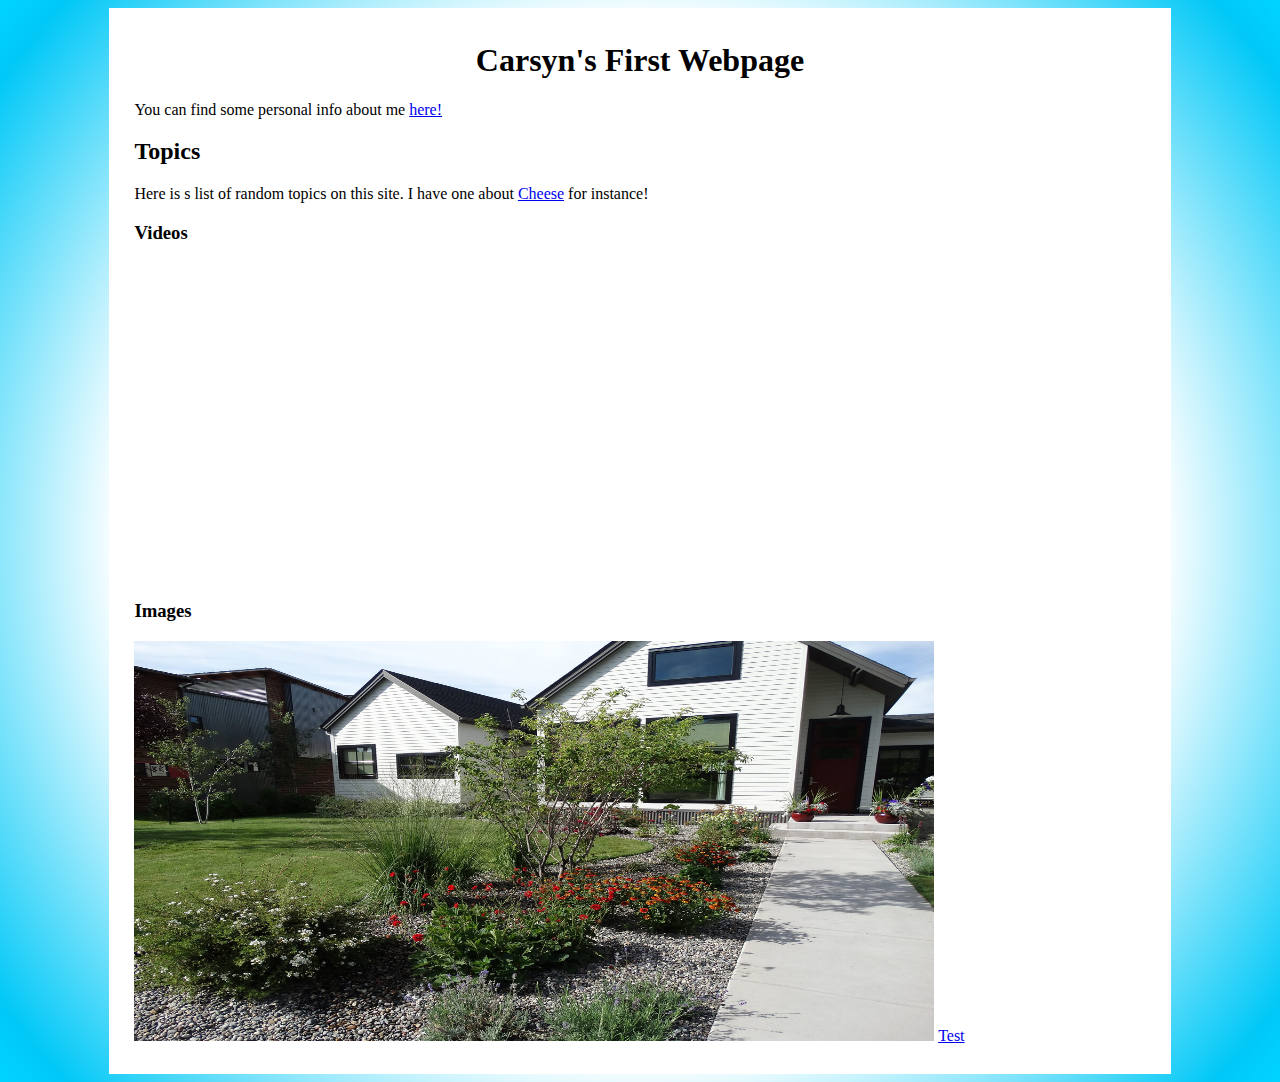
<file: Website/index.html>
<!DOCTYPE html>
<html lang="en">
<head>
    <meta charset="UTF-8">
    <meta name="viewport" content="width=<device-width>, initial-scale=1.0">
    <title>WebPage 1</title>
    <link href="styles.css" rel="stylesheet">
</head>
<body class="backgrounds">
    <div class="main_panel">
            <h1 class="titler">Carsyn's First Webpage</h1>
        <p>
            You can find some personal info about me <a href="favs.html">here!</a>

            <h2>Topics</h2>
            Here is s list of random topics on this site. I have one about <a href="Topics/cheese.html">Cheese</a> for instance!

            <h3>Videos</h3>
            <iframe width="560" height="315" src="https://www.youtube.com/embed/De0eZbXxX6o?si=LJ1P-0Sv5YcLI_Mr" title="YouTube video player" frameborder="0" allow="accelerometer; autoplay; clipboard-write; encrypted-media; gyroscope; picture-in-picture; web-share" referrerpolicy="strict-origin-when-cross-origin" allowfullscreen></iframe>
            <h3>Images</h3>
            <img src="imagefiles/Landscape_1.jpg" alt="Landscape_1" width="800" height="400">
            <a href="#">Test</a>
        </p>
    </div>
</body>
</html>
</file>
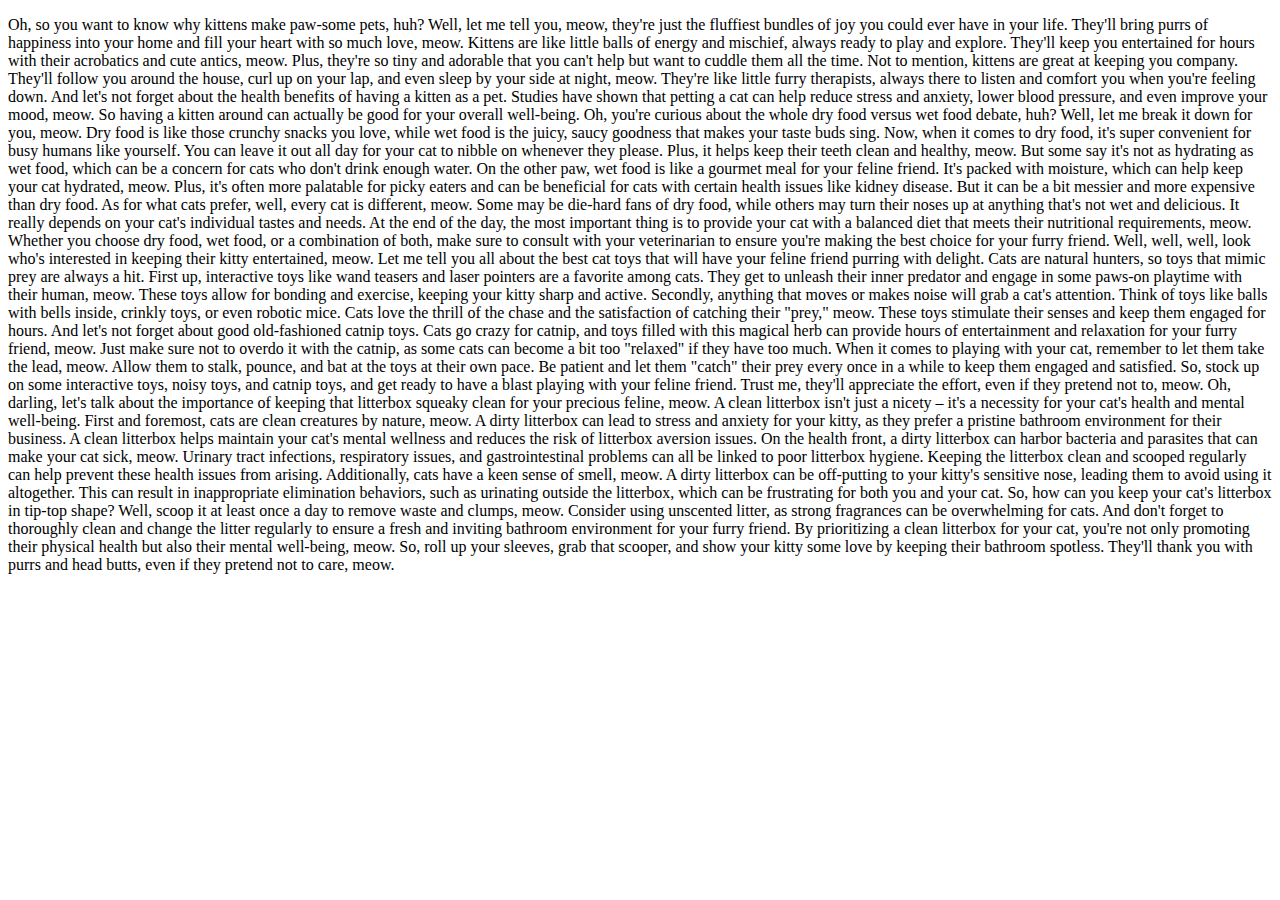
<file: CourseaCapstones/Cat Blog website/index.html>
<!DOCTYPE html>
<html lang="en">
<head>
    <meta charset="UTF-8">
    <meta name="viewport" content="width=device-width, initial-scale=1.0">
    <title>Document</title>
    <p>Oh, so you want to know why kittens make paw-some pets, huh? Well, let me tell you, meow, they're just the fluffiest bundles of joy you could ever have in your life. They'll bring purrs of happiness into your home and fill your heart with so much love, meow.

        Kittens are like little balls of energy and mischief, always ready to play and explore. They'll keep you entertained for hours with their acrobatics and cute antics, meow. Plus, they're so tiny and adorable that you can't help but want to cuddle them all the time.
        
        Not to mention, kittens are great at keeping you company. They'll follow you around the house, curl up on your lap, and even sleep by your side at night, meow. They're like little furry therapists, always there to listen and comfort you when you're feeling down.
        
        And let's not forget about the health benefits of having a kitten as a pet. Studies have shown that petting a cat can help reduce stress and anxiety, lower blood pressure, and even improve your mood, meow. So having a kitten around can actually be good for your overall well-being.
        
        
        
        
        Oh, you're curious about the whole dry food versus wet food debate, huh? Well, let me break it down for you, meow. Dry food is like those crunchy snacks you love, while wet food is the juicy, saucy goodness that makes your taste buds sing.
        
        Now, when it comes to dry food, it's super convenient for busy humans like yourself. You can leave it out all day for your cat to nibble on whenever they please. Plus, it helps keep their teeth clean and healthy, meow. But some say it's not as hydrating as wet food, which can be a concern for cats who don't drink enough water.
        
        On the other paw, wet food is like a gourmet meal for your feline friend. It's packed with moisture, which can help keep your cat hydrated, meow. Plus, it's often more palatable for picky eaters and can be beneficial for cats with certain health issues like kidney disease. But it can be a bit messier and more expensive than dry food.
        
        As for what cats prefer, well, every cat is different, meow. Some may be die-hard fans of dry food, while others may turn their noses up at anything that's not wet and delicious. It really depends on your cat's individual tastes and needs.
        
        At the end of the day, the most important thing is to provide your cat with a balanced diet that meets their nutritional requirements, meow. Whether you choose dry food, wet food, or a combination of both, make sure to consult with your veterinarian to ensure you're making the best choice for your furry friend.
        
        
        
        Well, well, well, look who's interested in keeping their kitty entertained, meow. Let me tell you all about the best cat toys that will have your feline friend purring with delight. Cats are natural hunters, so toys that mimic prey are always a hit.
        
        First up, interactive toys like wand teasers and laser pointers are a favorite among cats. They get to unleash their inner predator and engage in some paws-on playtime with their human, meow. These toys allow for bonding and exercise, keeping your kitty sharp and active.
        
        Secondly, anything that moves or makes noise will grab a cat's attention. Think of toys like balls with bells inside, crinkly toys, or even robotic mice. Cats love the thrill of the chase and the satisfaction of catching their "prey," meow. These toys stimulate their senses and keep them engaged for hours.
        
        And let's not forget about good old-fashioned catnip toys. Cats go crazy for catnip, and toys filled with this magical herb can provide hours of entertainment and relaxation for your furry friend, meow. Just make sure not to overdo it with the catnip, as some cats can become a bit too "relaxed" if they have too much.
        
        When it comes to playing with your cat, remember to let them take the lead, meow. Allow them to stalk, pounce, and bat at the toys at their own pace. Be patient and let them "catch" their prey every once in a while to keep them engaged and satisfied.
        
        So, stock up on some interactive toys, noisy toys, and catnip toys, and get ready to have a blast playing with your feline friend. Trust me, they'll appreciate the effort, even if they pretend not to, meow.
        
        
        
        Oh, darling, let's talk about the importance of keeping that litterbox squeaky clean for your precious feline, meow. A clean litterbox isn't just a nicety – it's a necessity for your cat's health and mental well-being.
        
        First and foremost, cats are clean creatures by nature, meow. A dirty litterbox can lead to stress and anxiety for your kitty, as they prefer a pristine bathroom environment for their business. A clean litterbox helps maintain your cat's mental wellness and reduces the risk of litterbox aversion issues.
        
        On the health front, a dirty litterbox can harbor bacteria and parasites that can make your cat sick, meow. Urinary tract infections, respiratory issues, and gastrointestinal problems can all be linked to poor litterbox hygiene. Keeping the litterbox clean and scooped regularly can help prevent these health issues from arising.
        
        Additionally, cats have a keen sense of smell, meow. A dirty litterbox can be off-putting to your kitty's sensitive nose, leading them to avoid using it altogether. This can result in inappropriate elimination behaviors, such as urinating outside the litterbox, which can be frustrating for both you and your cat.
        
        So, how can you keep your cat's litterbox in tip-top shape? Well, scoop it at least once a day to remove waste and clumps, meow. Consider using unscented litter, as strong fragrances can be overwhelming for cats. And don't forget to thoroughly clean and change the litter regularly to ensure a fresh and inviting bathroom environment for your furry friend.
        
        By prioritizing a clean litterbox for your cat, you're not only promoting their physical health but also their mental well-being, meow. So, roll up your sleeves, grab that scooper, and show your kitty some love by keeping their bathroom spotless. They'll thank you with purrs and head butts, even if they pretend not to care, meow.
        </p>
</head>
<body>
    
</body>
</html>
</file>
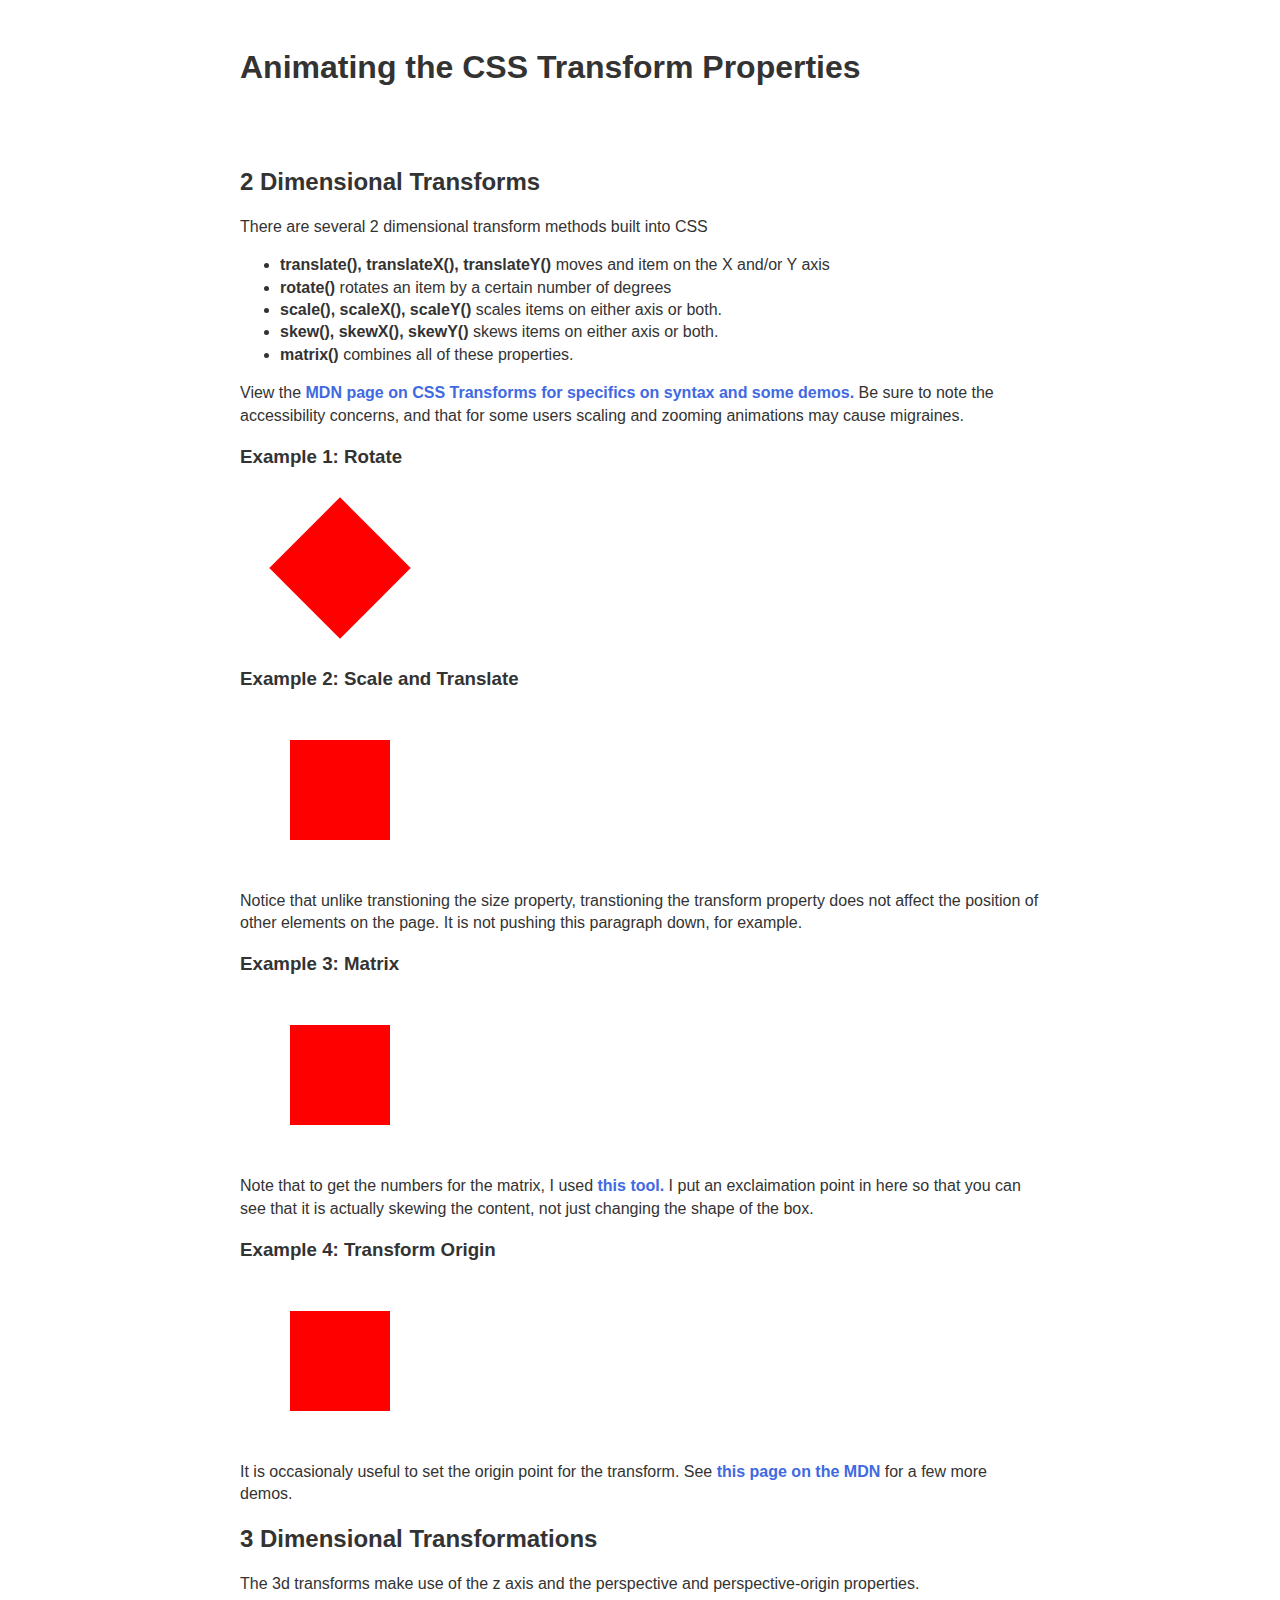
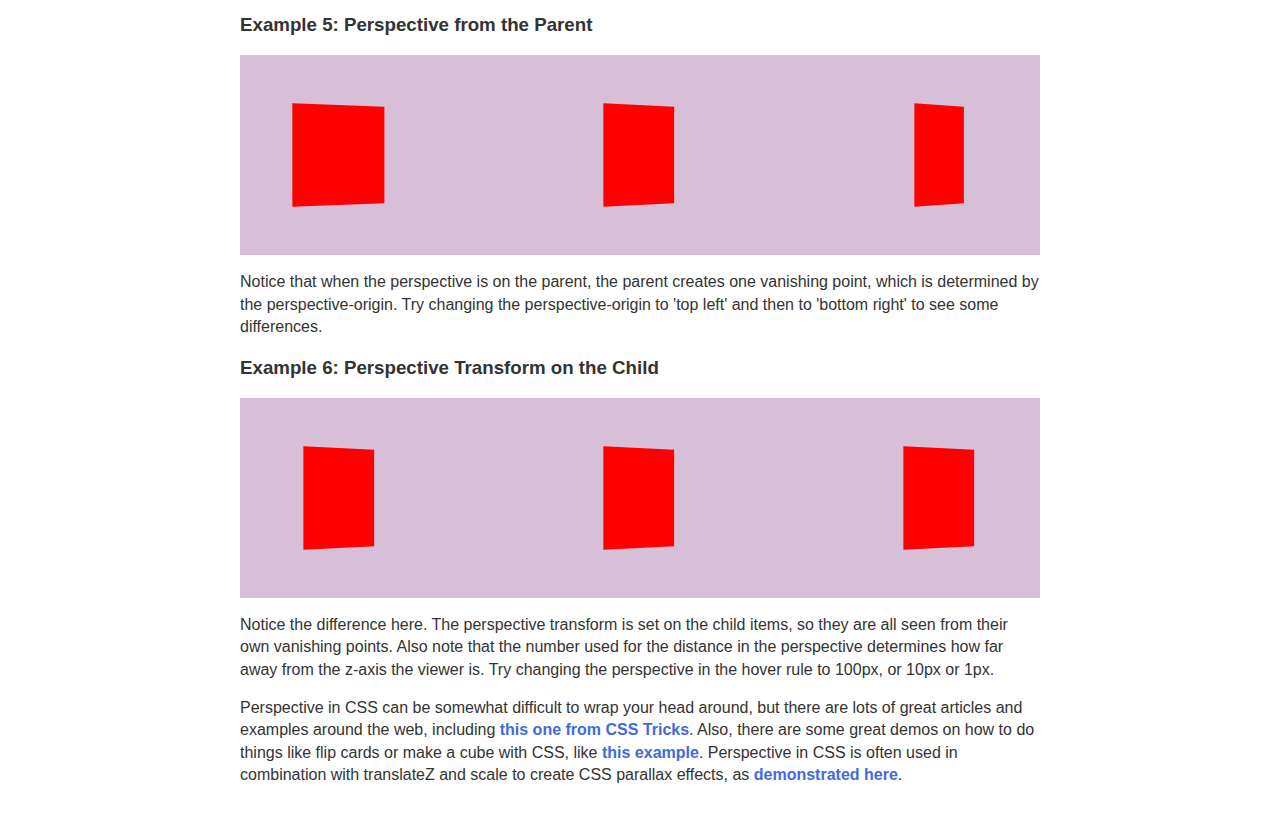
<file: CourseaCapstones/CSS_transforms/index.html>
<!DOCTYPE html>
<html lang="en">

<head>
    <meta charset="UTF-8">
    <meta name="viewport" content="width=device-width, initial-scale=1.0">
    <title>Animating the CSS Transform Properties</title>
    <link href="styles.css" rel="stylesheet">
    <link href="transforms.css" rel="stylesheet">
</head>

<body>
    <header>
        <h1>Animating the CSS Transform Properties</h1>
    </header>
    <main>
        <h2>2 Dimensional Transforms</h2>

        <p>There are several 2 dimensional transform methods built into CSS</p>

        <ul>
            <li><strong>translate(), translateX(), translateY()</strong> moves and item on the X and/or Y axis</li>
            <li><strong>rotate()</strong> rotates an item by a certain number of degrees</li>
            <li><strong>scale(), scaleX(), scaleY()</strong> scales items on either axis or both.</li>
            <li><strong>skew(), skewX(), skewY()</strong> skews items on either axis or both.</li>
            <li><strong>matrix()</strong> combines all of these properties.</li>
        </ul>

        <p>View the <a href="https://developer.mozilla.org/en-US/docs/Web/CSS/transform">MDN page on CSS Transforms for
                specifics on syntax and some demos.</a> Be sure to note the accessibility concerns, and that for some
            users
            scaling and zooming animations may cause migraines.</p>

        <h3>Example 1: Rotate</h3>

        <!-- Put example 1 html here -->
        <div id="ex1"></div>

        <h3>Example 2: Scale and Translate</h3>

        <!-- Put example 2 html here -->
        <div id="ex2container">  
            <div id="ex2"></div>
        </div>

        <p>Notice that unlike transtioning the size property, transtioning the transform property does not affect the
            position of other elements on the page. It is not pushing this paragraph down, for example.</p>

        <h3>Example 3: Matrix</h3>

        <!-- Put example 3 html here -->
        <div id="ex3"></div>

        <p>Note that to get the numbers for the matrix, I used <a
                href="http://angrytools.com/css-generator/transform/">this tool.</a> I put an exclaimation point in here
            so that you can see that it is actually skewing the content, not just changing the shape of the box.</p>

        <h3>Example 4: Transform Origin</h3>
        <!-- Put example 4 html here -->
        <div id="ex4"></div>
        <p>It is occasionaly useful to set the origin point for the transform. See <a
                href="https://developer.mozilla.org/en-US/docs/Web/CSS/transform-origin">this page on the MDN</a> for a
            few more demos.</p>

        <h2>3 Dimensional Transformations</h2>

        <p>The 3d transforms make use of the z axis and the perspective and perspective-origin properties.</p>

        <h3>Example 5: Perspective from the Parent</h3>
        <!-- Put example 5 html here -->
        <div id="ex5">
            <div id="ex5a"></div>
            <div id="ex5b"></div>
            <div id="ex5c"></div>
        </div>

        <p>Notice that when the perspective is on the parent, the parent creates one vanishing point, which is
            determined by the perspective-origin. Try changing the perspective-origin to 'top left' and then to 'bottom
            right' to see some differences.</p>

        <h3>Example 6: Perspective Transform on the Child</h3>

        <!-- Put example 6 html here -->
        <div id="ex6">
            <div id="ex6a"></div>
            <div id="ex6b"></div>
            <div id="ex6c"></div>
        </div>

        <p>Notice the difference here. The perspective transform is set on the child items, so they are all seen from
            their own vanishing points. Also note that the number used for the distance in the perspective determines
            how far away from the z-axis the viewer is. Try changing the perspective in the hover rule to 100px, or 10px
            or 1px.</p>

        <p>Perspective in CSS can be somewhat difficult to wrap your head around, but there are lots of great articles
            and examples around the web, including <a
                href="https://css-tricks.com/almanac/properties/p/perspective/">this one from CSS Tricks</a>. Also,
            there are some great demos on how to do things like flip cards or make a cube with CSS, like <a
                href="https://riptutorial.com/css/example/8071/3d-cube">this example</a>. Perspective in CSS is often
            used in combination with translateZ and scale to create CSS parallax effects, as <a
                href="https://keithclark.co.uk/articles/pure-css-parallax-websites/">demonstrated here</a>.</p>

    </main>
</body>

</html>
</file>
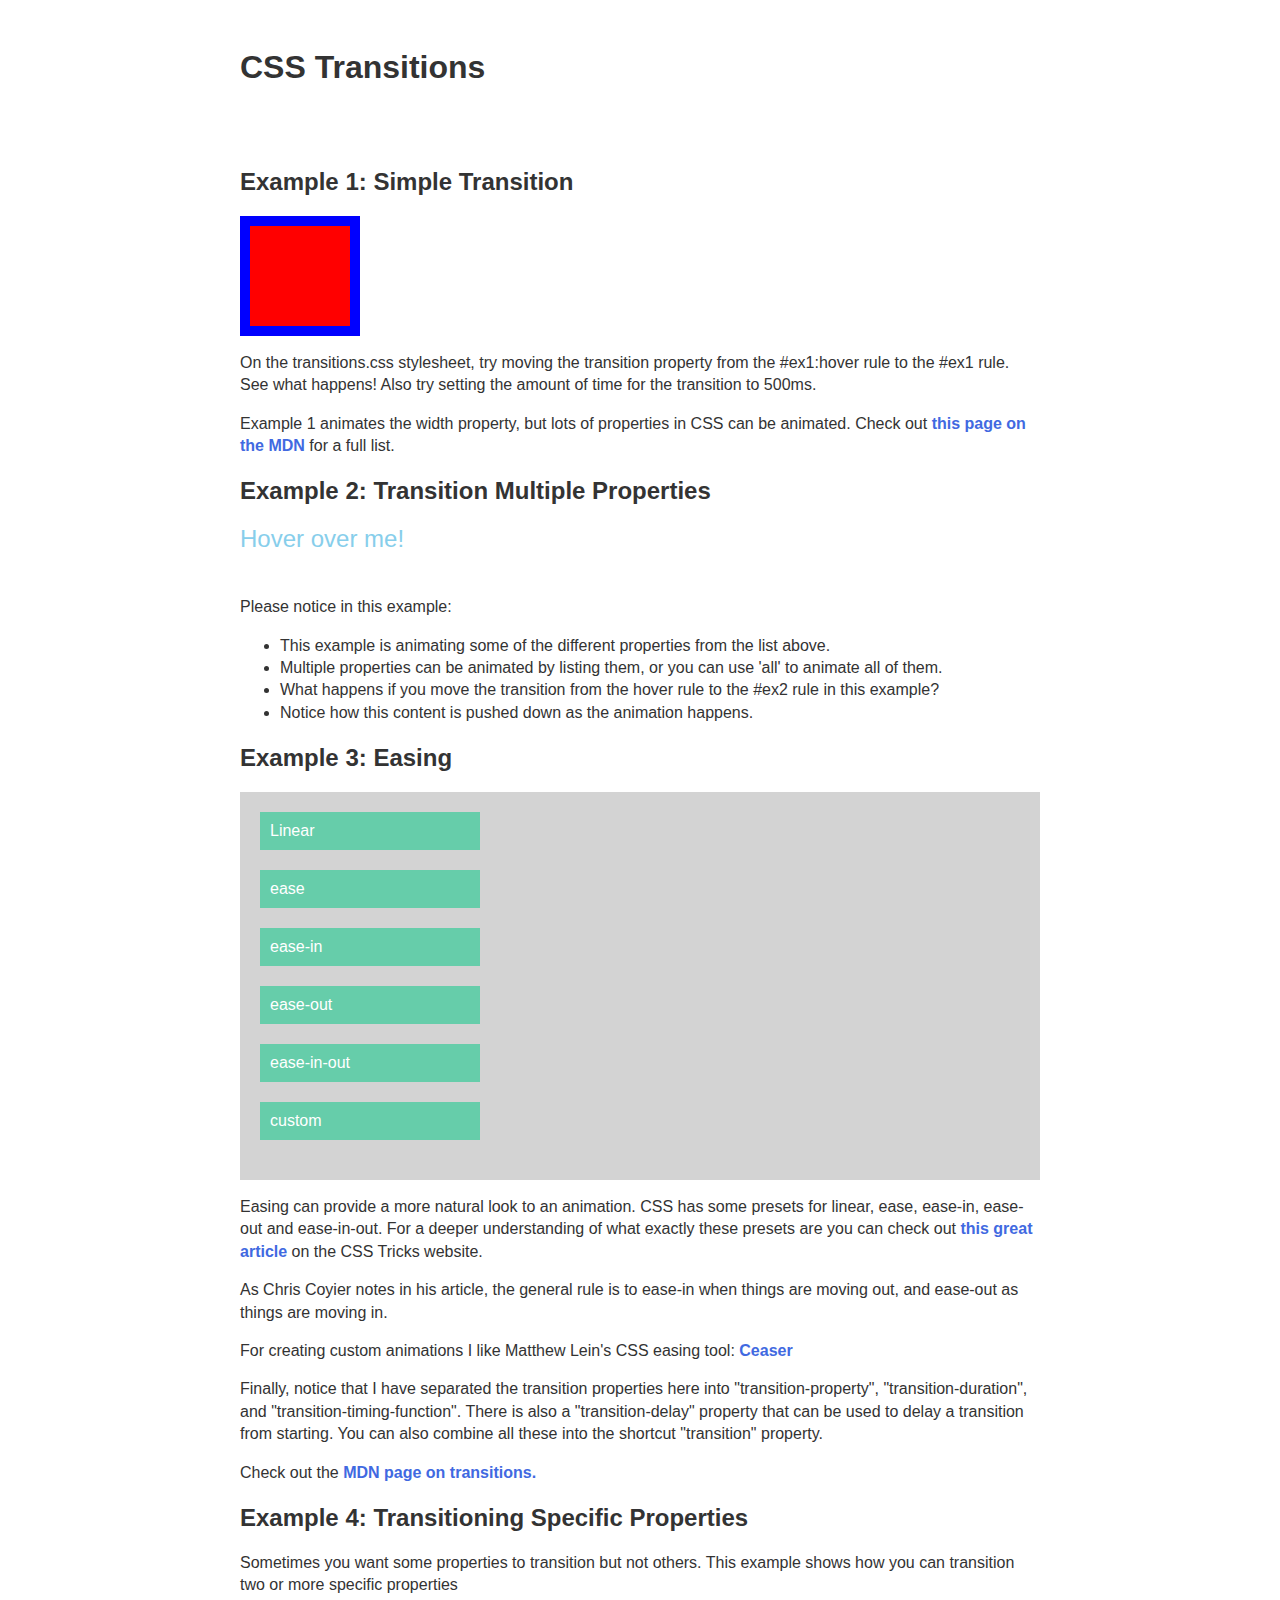
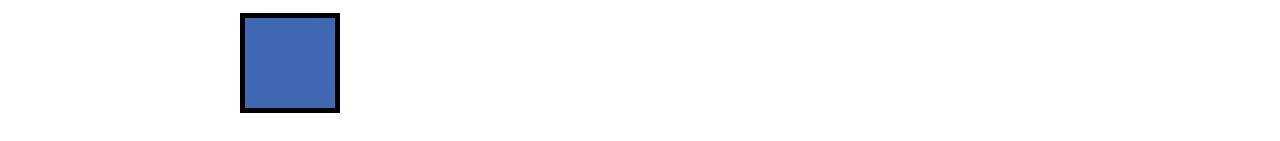
<file: CourseaCapstones/CSS_transitions/index.html>
<!DOCTYPE html>
<html lang="en">

<head>
    <meta charset="UTF-8">
    <meta name="viewport" content="width=device-width, initial-scale=1.0">
    <title>CSS Transitions</title>
    <link href="styles.css" rel="stylesheet">
    <link href="transitions.css" rel="stylesheet">
</head>

<body>
    <header>
        <h1>CSS Transitions</h1>
    </header>
    <main>
        <h2>Example 1: Simple Transition</h2>

        <!-- Put example 1 html here -->
         <div id="ex1"></div>

        <p>On the transitions.css stylesheet, try moving the transition property from the #ex1:hover rule to the #ex1 rule. See what happens! Also try setting the amount of time for the transition to 500ms.</p>
        <p>Example 1 animates the width property, but lots of properties in CSS can be animated. Check out <a
                href="https://developer.mozilla.org/en-US/docs/Web/CSS/CSS_animated_properties">this page on the MDN</a>
            for a full list.</p>

        <h2>Example 2: Transition Multiple Properties</h2>

        <!-- Put example 2 html here -->
        <div id="ex2">Hover over me!</div>

        <p>Please notice in this example:</p>
        <ul>
            <li>This example is animating some of the different properties from the list above.</li>
            <li>Multiple properties can be animated by listing them, or you can use 'all' to animate all of them.</li>
            <li>What happens if you move the transition from the hover rule to the #ex2 rule in this example?</li>
            <li>Notice how this content is pushed down as the animation happens.</li>
        </ul>

        <h2>Example 3: Easing</h2>

        <!-- Example 3 html -->
        <div id="ex3">
            <div id="ex3a">Linear</div>
            <div id="ex3b">ease</div>
            <div id="ex3c">ease-in</div>
            <div id="ex3d">ease-out</div>
            <div id="ex3e">ease-in-out</div>
            <div id="ex3f">custom</div>
        </div>
        <p>Easing can provide a more natural look to an animation. CSS has some presets for linear, ease, ease-in, ease-out and ease-in-out. For a deeper understanding of what exactly these presets are you can check out <a href="https://css-tricks.com/ease-out-in-ease-in-out/">this great article</a> on the CSS Tricks website.
        </p>

        <p>As Chris Coyier notes in his article, the general rule is to ease-in when things are moving out, and ease-out as things are moving in.</p>

        <p>For creating custom animations I like Matthew Lein's CSS easing tool: <a href="https://matthewlein.com/tools/ceaser">Ceaser</a></p>

        <p>Finally, notice that I have separated the transition properties here into "transition-property", "transition-duration", and "transition-timing-function". There is also a "transition-delay" property that can be used to delay a transition from starting. You can also combine all these into the shortcut "transition" property.</p>

        <p>Check out the <a href="https://developer.mozilla.org/en-US/docs/Web/CSS/transition">MDN page on transitions.</a></p>

        <h2>Example 4: Transitioning Specific Properties</h2>

        <p>Sometimes you want some properties to transition but not others. This example shows how you can transition two or more specific properties</p>

        <!-- Put example 4 html here -->
        <div id="ex4"></div>

    </main>
</body>

</html>
</file>
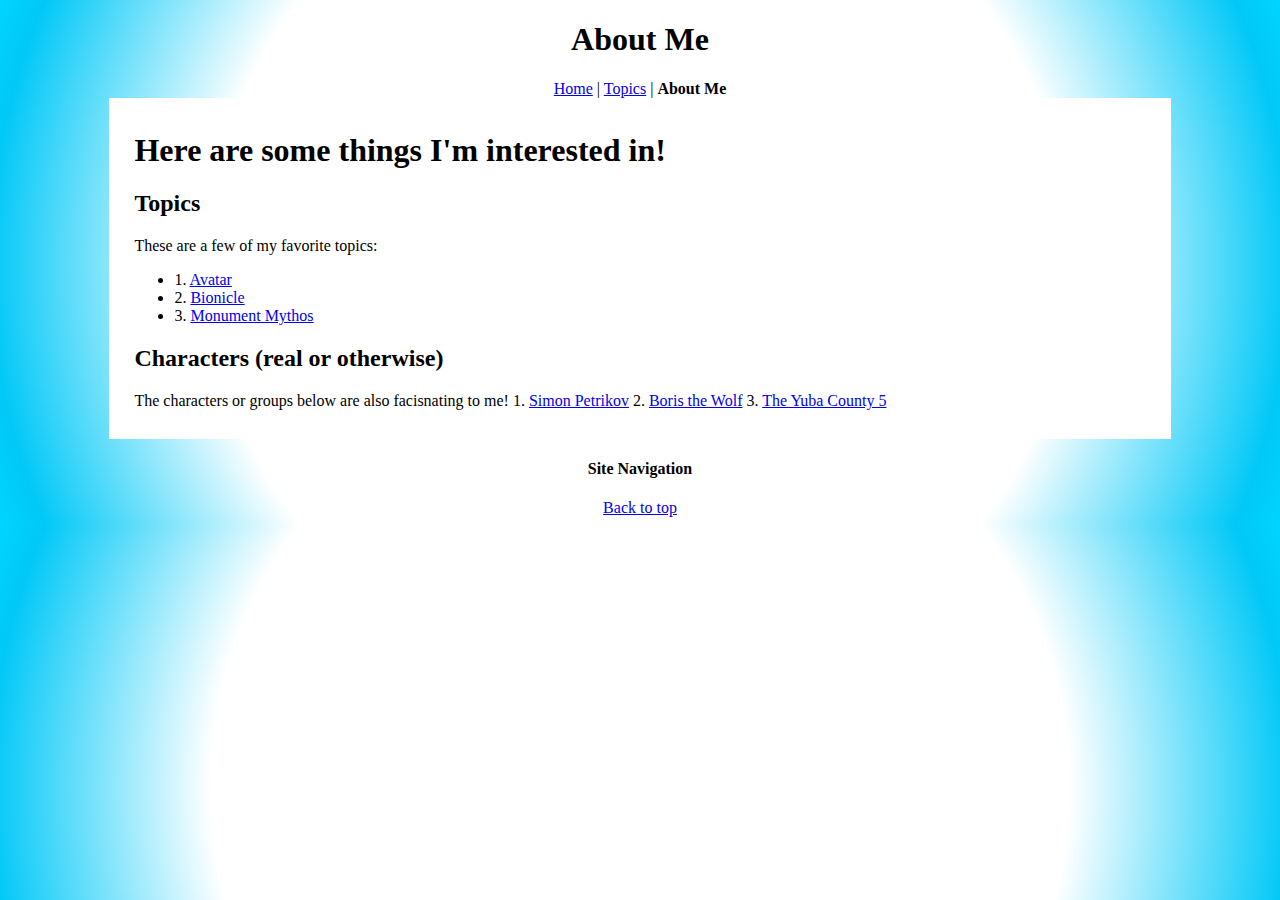
<file: Website/favs.html>
<!DOCTYPE html>
<html lang="en">
<head>
    <meta charset="UTF-8">
    <title>About Me</title>
    <link href="styles.css" rel="stylesheet">
</head>
<body class="backgrounds">
    <div class="header">
        <h1 class="titler">About Me</h1>
    </div>
    <div class="menu">
        <a href="index.html">Home</a> | <a href="Topics.html">Topics</a> | <strong>About Me</strong>
    </div>
    <div class="main_panel">
        <h1>Here are some things I'm interested in!</h1>
        <h2>Topics</h2>
        <p>These are a few of my favorite topics:
            <ul>
                <li>1. <a href="https://james-camerons-avatar.fandom.com/wiki/Avatar_Wiki">Avatar</a></li>
                <li>2. <a href="https://biosector01.com/">Bionicle</a></li>
                <li>3. <a href="https://the-monument-mythos.fandom.com/wiki/The_Monument_Mythos_Wiki">Monument Mythos</a></li>
            </ul>
        <h2>Characters (real or otherwise)</h2>
            The characters or groups below are also facisnating to me!
            1. <a href="https://adventuretime.fandom.com/wiki/Ice_King">Simon Petrikov</a>
            2. <a href="https://bendy.fandom.com/wiki/Boris_the_Wolf">Boris the Wolf</a>
            3. <a href="https://en.wikipedia.org/wiki/Yuba_County_Five">The Yuba County 5</a>
        </p>
    </div>       
    <div class="footer">
        <h4 class="titler">Site Navigation</h4>
        <a href="#">Back to top</a>
    </div>
</body>
</html>
</file>
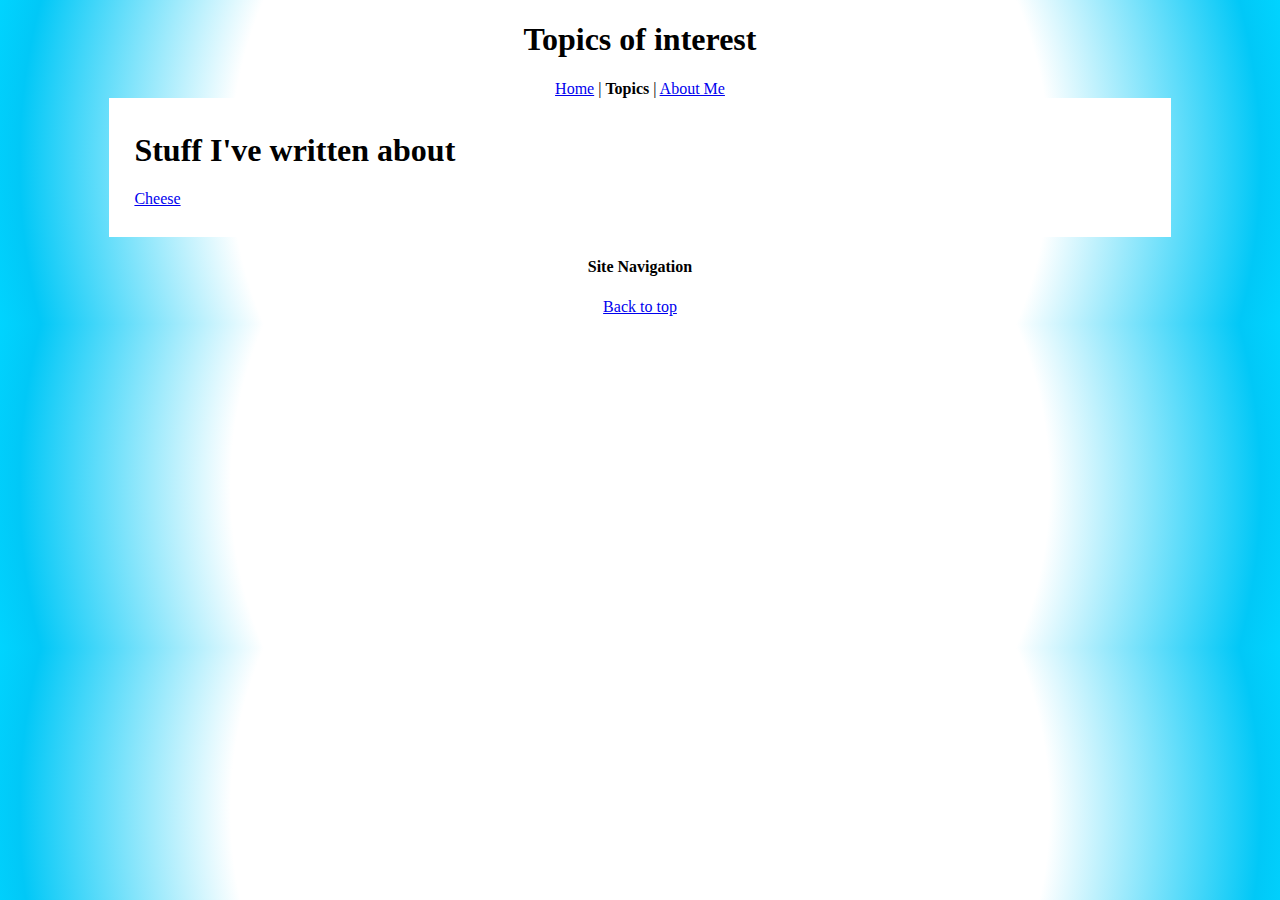
<file: Website/Topics.html>
<!DOCTYPE html>
<html lang="en">
<head>
    <meta charset="UTF-8">
    <meta name="viewport" content="width=device-width, initial-scale=1.0">
    <title>Topics</title>
    <link href="styles.css" rel="stylesheet">
</head>
<body class="backgrounds">
    <div class="header">
        <h1 class="titler">Topics of interest</h1>
    </div>
    <div class="menu">
        <a href="index.html">Home</a> | <strong>Topics</strong> | <a href="favs.html">About Me</a>
    </div>
    <div class="main_panel">
        <h1>Stuff I've written about</h1>
        <p>
            <a href="Topics/cheese.html">Cheese</a>
        </p>
    </div>
    <div class="footer">
        <h4 class="titler">Site Navigation</h4>
        <a href="#">Back to top</a>
    </div>
</body>
</html>
</file>
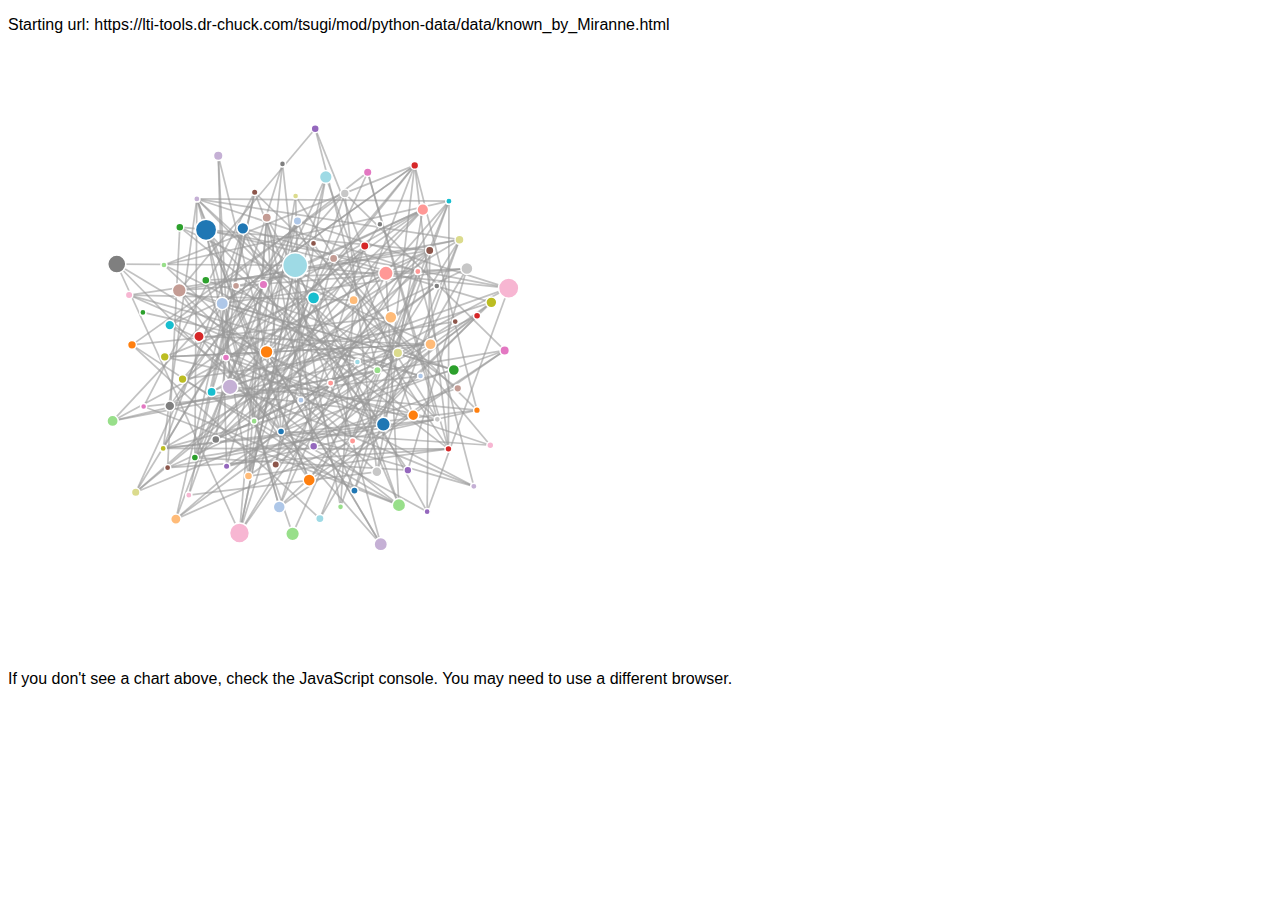
<file: PY4E/pagerank/force.html>
<!DOCTYPE html>
<html>
  <head>
    <title>Force-Directed Layout</title>
    <script type="text/javascript" src="d3.v2.js"></script>
    <script type="text/javascript" src="spider.js"></script>
    <link type="text/css" rel="stylesheet" href="force.css"/>
  </head>
  <body style="font-family: sans-serif;">
    <script>
        document.write("<p>Starting url: "+spiderJson.nodes[0].url+"</p>");
    </script>
    <div id="chart" style="border:1px"></div>
    <script type="text/javascript" src="force.js"></script>
	<p>If you don't see a chart above, check the JavaScript console. You may
	need to use a different browser.</p>
  </body>
</html>
</file>
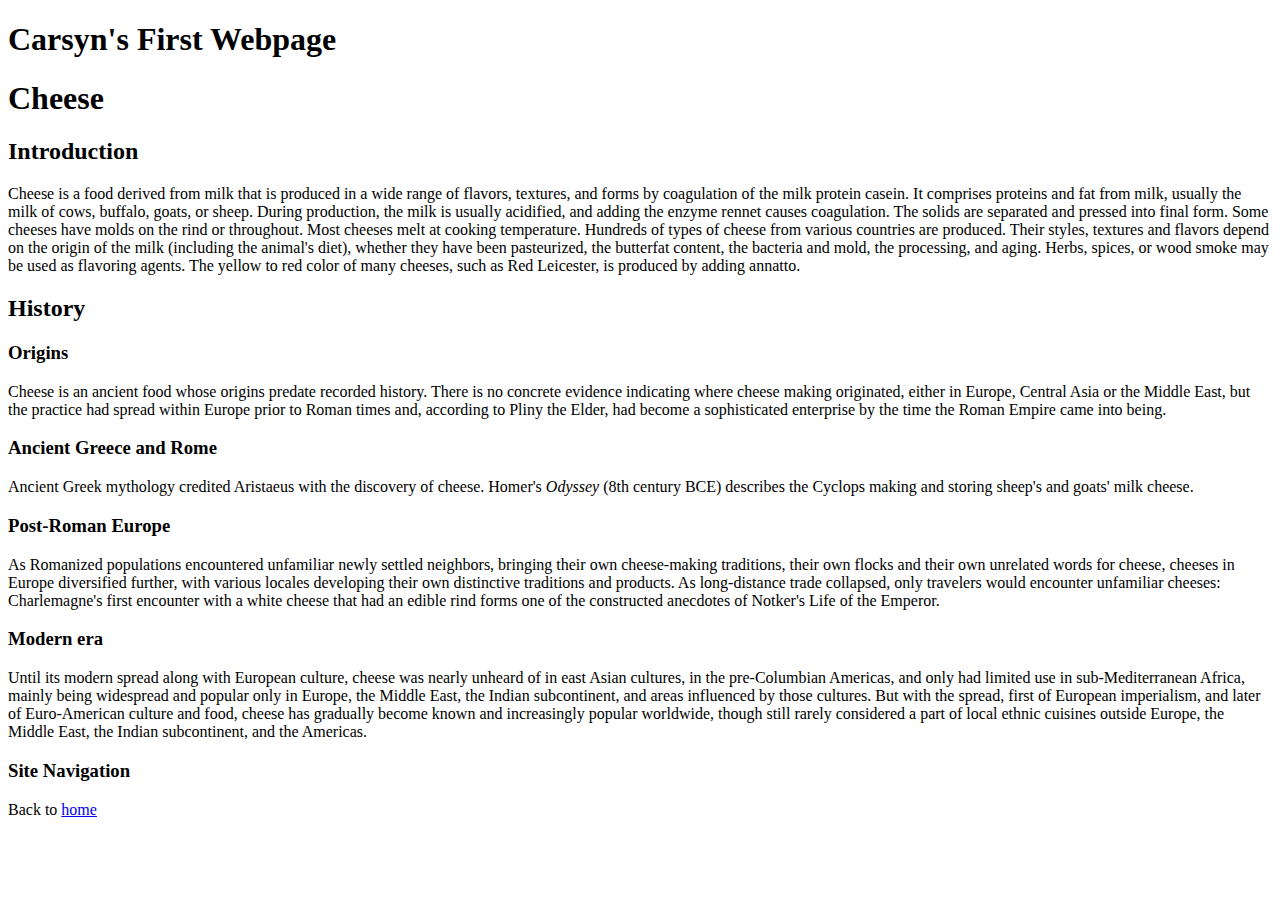
<file: Website/Topics/cheese.html>
<!DOCTYPE html>
<html lang="en">
<head>
    <meta charset="UTF-8">
    <meta name="viewport" content="width=<device-width>, initial-scale=1.0">
    <title>Cheese Page</title>
</head>
<body>
    <h1>Carsyn's First Webpage</h1>
    <p>
        <h1>Cheese</h1>
        
        <h2>Introduction</h2>
        
        Cheese is a food derived from milk that is produced in a wide range of flavors, textures, and forms by coagulation of the milk protein casein. It comprises proteins and fat from milk, usually the milk of cows, buffalo, goats, or sheep. During production, the milk is usually acidified, and adding the enzyme rennet causes coagulation. The solids are separated and pressed into final form. Some cheeses have molds on the rind or throughout. Most cheeses melt at cooking temperature.
        
        Hundreds of types of cheese from various countries are produced. Their styles, textures and flavors depend on the origin of the milk (including the animal's diet), whether they have been pasteurized, the butterfat content, the bacteria and mold, the processing, and aging. Herbs, spices, or wood smoke may be used as flavoring agents. The yellow to red color of many cheeses, such as Red Leicester, is produced by adding annatto.
        
        
        <h2>History</h2>
        
        <h3>Origins</h3>
        Cheese is an ancient food whose origins predate recorded history. There is no concrete evidence indicating where cheese making originated, either in Europe, Central Asia or the Middle East, but the practice had spread within Europe prior to Roman times and, according to Pliny the Elder, had become a sophisticated enterprise by the time the Roman Empire came into being.
        
        <h3>Ancient Greece and Rome</h3>
        Ancient Greek mythology credited Aristaeus with the discovery of cheese. Homer's <em>Odyssey</em> (8th century BCE) describes the Cyclops making and storing sheep's and goats' milk cheese.
        
        <h3>Post-Roman Europe</h3>
        As Romanized populations encountered unfamiliar newly settled neighbors, bringing their own cheese-making traditions, their own flocks and their own unrelated words for cheese, cheeses in Europe diversified further, with various locales developing their own distinctive traditions and products. As long-distance trade collapsed, only travelers would encounter unfamiliar cheeses: Charlemagne's first encounter with a white cheese that had an edible rind forms one of the constructed anecdotes of Notker's Life of the Emperor.
        
        <h3>Modern era</h3>
        Until its modern spread along with European culture, cheese was nearly unheard of in east Asian cultures, in the pre-Columbian Americas, and only had limited use in sub-Mediterranean Africa, mainly being widespread and popular only in Europe, the Middle East, the Indian subcontinent, and areas influenced by those cultures. But with the spread, first of European imperialism, and later of Euro-American culture and food, cheese has gradually become known and increasingly popular worldwide, though still rarely considered a part of local ethnic cuisines outside Europe, the Middle East, the Indian subcontinent, and the Americas.

        <h3>Site Navigation</h3>
        Back to <a href="../index.html">home</a>
        </p>
</body>
</html>
</file>
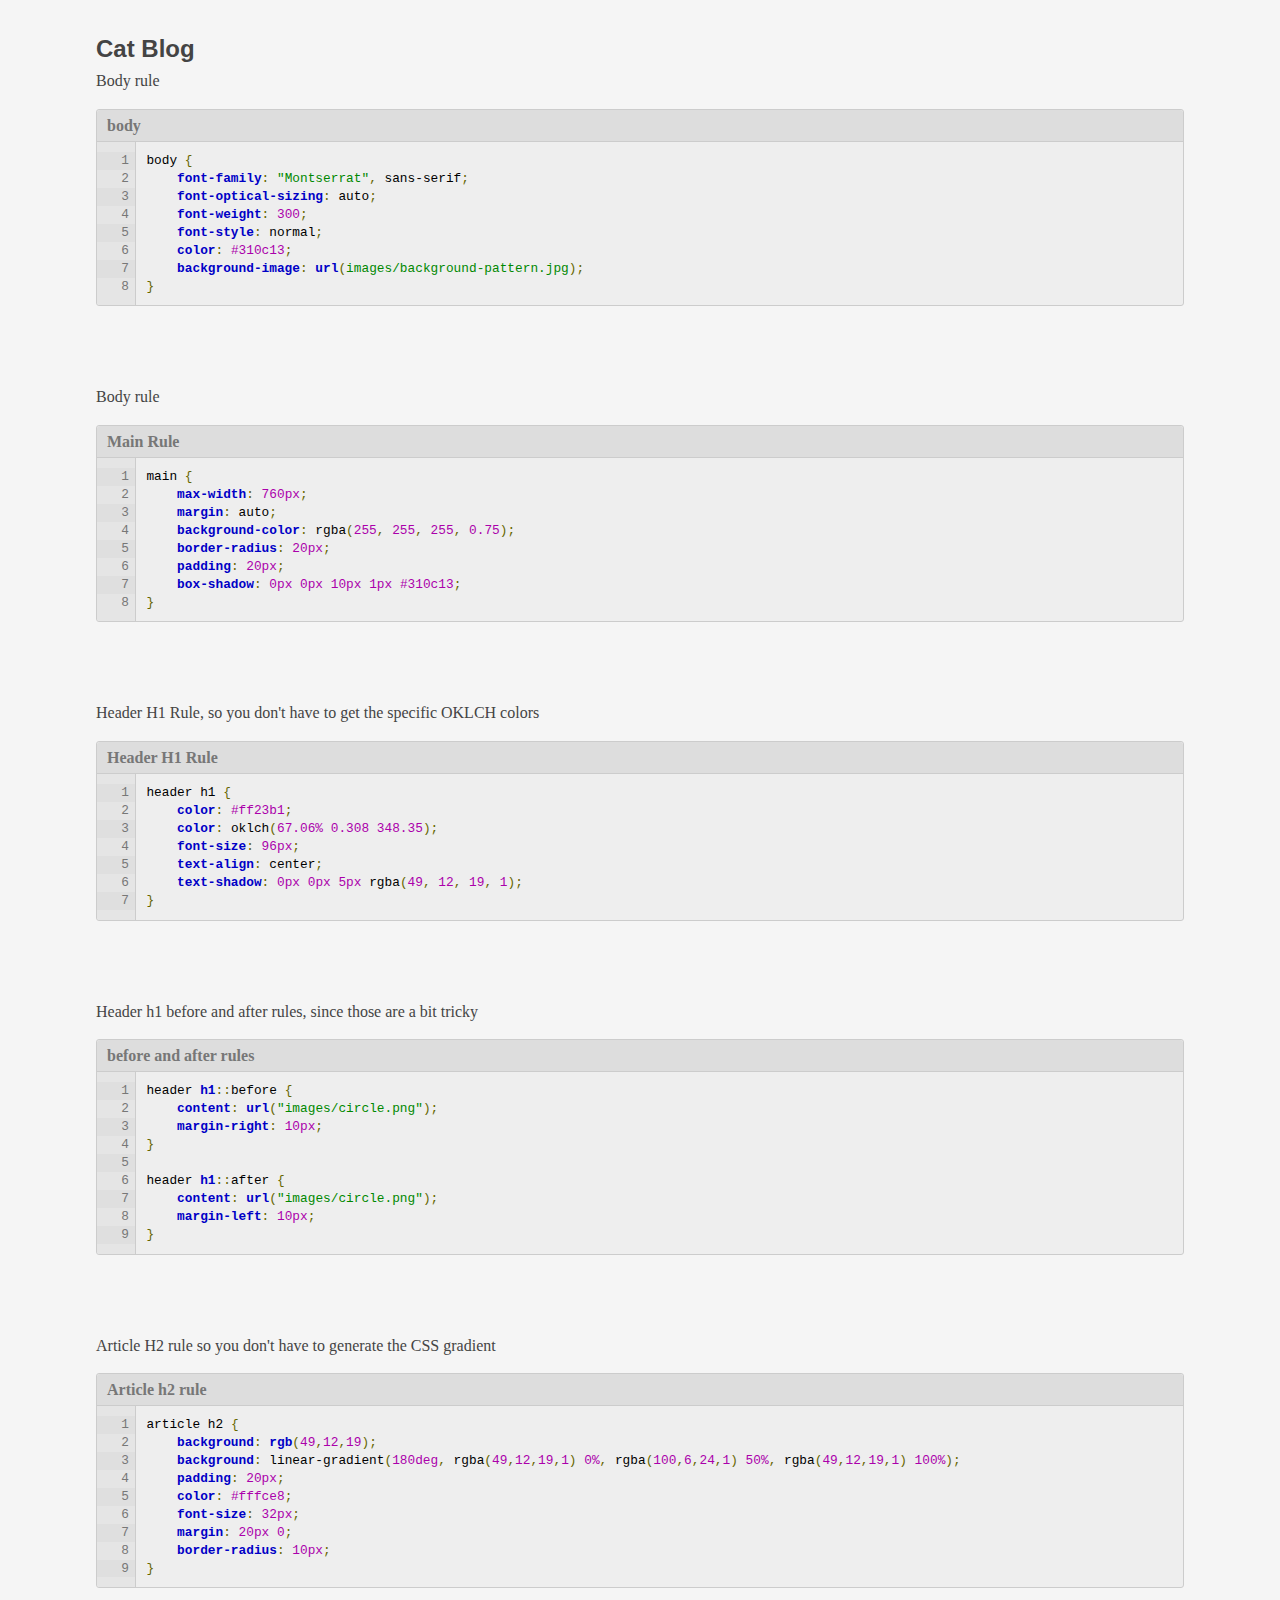
<file: CourseaCapstones/Cat Blog website/Resources/Cat Blog.html>
<!DOCTYPE html>
<!-- saved from url=(0059)https://meadpoint.net/codesnap/snippets/cat-blog-id156.html -->
<html lang="en"><head><meta http-equiv="Content-Type" content="text/html; charset=UTF-8">
	
	
 	<meta name="viewport" content="width=device-width">

	<title>Cat Blog</title>
    
	<script type="text/javascript">
	(function()
	{
		for(var tags = ['main','figure','figcaption'], i = 0; i < tags.length; i ++)
		{
			document.createElement(tags[i]);
		}
	})();
	</script>

	<style type="text/css">
	
	.pln{color:#000}@media screen{.str{color:#080}.kwd{color:#0000C6; font-weight:bold;}.com{color:#AEAEAE;}.typ{color:#AB00AB;}.lit{color:#AB00AB;}.pun,.opn,.clo{color:#660}.tag{color:#008}.atn{color:#AB00AB;}.atv{color:#080}.dec,.var{color:#AB00AB;}.fun{color:red}}@media print,projection{.str{color:#060}.kwd{color:#006;font-weight:bold}.com{color:#600;font-style:italic}.typ{color:#404;font-weight:bold}.lit{color:#044}.pun,.opn,.clo{color:#440}.tag{color:#006;font-weight:bold}.atn{color:#404}.atv{color:#060}}pre.prettyprint{padding:2px;border:1px solid #888}ol.linenums{margin-top:0;margin-bottom:0}li.L0,li.L1,li.L2,li.L3,li.L5,li.L6,li.L7,li.L8{list-style-type:none}li.L1,li.L3,li.L5,li.L7,li.L9{background:#eee}

	html, body
	{
		margin:0;
		padding:0;
		background:#f5f5f5;
		color:#444;
		font:normal normal normal 100%/1.4 georgia, serif;
	}
	
	main
	{
		display:block;
		width:85%;
		min-width:18em;
		margin:2em auto;
	}
	
	h2, h3, h4 {
		margin:.2em 0;
		font-family:Gotham, "Helvetica Neue", Helvetica, Arial, sans-serif;
	}
	
	figure
	{
		display:block;
		margin:1em 0 5em 0;
		border:1px solid #ccc;
		border-radius:3px;
		background:#eee;
	}
	
	figure figcaption
	{
		display:block;
		padding:5px 10px 4px 10px;
		border-bottom:1px solid #ccc;
		border-radius:3px 3px 0 0;
		font-weight:bold;
		background:#ddd;
		color:#777;
	}
	
	
	
	pre, pre *
	{
		font:normal normal normal 1em/1.4 monaco, courier, monospace;
	}
	pre
	{
		font-size:0.8em;
	}
	pre, pre code, pre samp
	{
		display:block;
		margin:0;
		cursor:text;
	}
	pre code, pre samp
	{
		/* enforce white-space for IE7 */
		white-space:pre;
		
		/* enforce word-wrap for mobile safari */
		word-wrap:normal;
		
		padding:10px;
		-moz-tab-size:4;
		-o-tab-size:4;
		tab-size:4;
		overflow-x:auto;
	}
	
	/* additional focus rules to provide a visual cue */
	pre [contenteditable]:focus
	{
		border-radius:0 0 3px 0;
		background:#fff;
		outline:none;
		box-shadow:inset 0 1px 4px 1px rgba(0,0,0,0.5);
	}

	pre.line-numbers
	{
		position:relative;
	}
	pre.line-numbers code, 
	pre.line-numbers samp
	{
		margin-left:3em;
		border-left:1px solid #ccc;
	}

	pre.line-numbers > div
	{
		display:block;
		position:absolute;
		top:0;
		left:0;
		height:100%;
		border-radius:0 0 0 3px;
		background:#e5e5e5;
		overflow:hidden;
		counter-reset:line;
	}
	
	pre.line-numbers > div > span
	{
		display:block;
		width:2.5em;
		padding:0 0.5em 0 0;
		text-align:right;
		color:#777;
		overflow:hidden;
		counter-increment:line;
	}
	pre.line-numbers > div > span::before
	{
		content:counter(line);
	}
	pre.line-numbers > div > span:first-child
	{
		margin-top:10px;
	}
	pre.line-numbers > div > span:nth-child(odd)
	{
		background:#dfdfdf;
	}
	
	@media print
	{
		pre code
		{
			overflow-x:visible;
			white-space:pre-wrap;
		}
		pre.line-numbers div
		{
			display:none;
		}
		pre.line-numbers > code, 
		pre.line-numbers > samp
		{
			margin-left:0;
		}
	}

	</style>

</head>
<body onload="prettyPrint()">

	<main>
    	
        <h2>Cat Blog</h2>	
		<div id="example1-description">Body rule</div>

		<figure>
			<figcaption id="example1-caption">body</figcaption>
<pre aria-describedby="example1-description" aria-labelledby="example1-caption" class="line-numbers"><div aria-hidden="true"><span></span><span></span><span></span><span></span><span></span><span></span><span></span><span></span></div><code class="prettyprint lang-css prettyprinted" contenteditable="true" tabindex="0" spellcheck="false" style=""><span class="pln">body </span><span class="pun">{</span><span class="pln">
    </span><span class="kwd">font-family</span><span class="pun">:</span><span class="pln"> </span><span class="str">"Montserrat"</span><span class="pun">,</span><span class="pln"> sans-serif</span><span class="pun">;</span><span class="pln">
    </span><span class="kwd">font-optical-sizing</span><span class="pun">:</span><span class="pln"> auto</span><span class="pun">;</span><span class="pln">
    </span><span class="kwd">font-weight</span><span class="pun">:</span><span class="pln"> </span><span class="lit">300</span><span class="pun">;</span><span class="pln">
    </span><span class="kwd">font-style</span><span class="pun">:</span><span class="pln"> normal</span><span class="pun">;</span><span class="pln">
    </span><span class="kwd">color</span><span class="pun">:</span><span class="pln"> </span><span class="lit">#310c13</span><span class="pun">;</span><span class="pln">
    </span><span class="kwd">background-image</span><span class="pun">:</span><span class="pln"> </span><span class="kwd">url</span><span class="pun">(</span><span class="str">images/background-pattern.jpg</span><span class="pun">);</span><span class="pln">
</span><span class="pun">}</span></code></pre>
		</figure>

	
		<div id="example2-description">Body rule</div>

		<figure>
			<figcaption id="example2-caption">Main Rule</figcaption>
<pre aria-describedby="example2-description" aria-labelledby="example2-caption" class="line-numbers"><div aria-hidden="true"><span></span><span></span><span></span><span></span><span></span><span></span><span></span><span></span></div><code class="prettyprint lang-css prettyprinted" contenteditable="true" tabindex="0" spellcheck="false" style=""><span class="pln">main </span><span class="pun">{</span><span class="pln">
    </span><span class="kwd">max-width</span><span class="pun">:</span><span class="pln"> </span><span class="lit">760px</span><span class="pun">;</span><span class="pln">
    </span><span class="kwd">margin</span><span class="pun">:</span><span class="pln"> auto</span><span class="pun">;</span><span class="pln">
    </span><span class="kwd">background-color</span><span class="pun">:</span><span class="pln"> rgba</span><span class="pun">(</span><span class="lit">255</span><span class="pun">,</span><span class="pln"> </span><span class="lit">255</span><span class="pun">,</span><span class="pln"> </span><span class="lit">255</span><span class="pun">,</span><span class="pln"> </span><span class="lit">0.75</span><span class="pun">);</span><span class="pln">
    </span><span class="kwd">border-radius</span><span class="pun">:</span><span class="pln"> </span><span class="lit">20px</span><span class="pun">;</span><span class="pln">
    </span><span class="kwd">padding</span><span class="pun">:</span><span class="pln"> </span><span class="lit">20px</span><span class="pun">;</span><span class="pln">
    </span><span class="kwd">box-shadow</span><span class="pun">:</span><span class="pln"> </span><span class="lit">0px</span><span class="pln"> </span><span class="lit">0px</span><span class="pln"> </span><span class="lit">10px</span><span class="pln"> </span><span class="lit">1px</span><span class="pln"> </span><span class="lit">#310c13</span><span class="pun">;</span><span class="pln">
</span><span class="pun">}</span></code></pre>
		</figure>

	
		<div id="example3-description">Header H1 Rule, so you don't have to get the specific OKLCH colors</div>

		<figure>
			<figcaption id="example3-caption">Header H1 Rule</figcaption>
<pre aria-describedby="example3-description" aria-labelledby="example3-caption" class="line-numbers"><div aria-hidden="true"><span></span><span></span><span></span><span></span><span></span><span></span><span></span></div><code class="prettyprint lang-css prettyprinted" contenteditable="true" tabindex="0" spellcheck="false" style=""><span class="pln">header h1 </span><span class="pun">{</span><span class="pln">
    </span><span class="kwd">color</span><span class="pun">:</span><span class="pln"> </span><span class="lit">#ff23b1</span><span class="pun">;</span><span class="pln">
    </span><span class="kwd">color</span><span class="pun">:</span><span class="pln"> oklch</span><span class="pun">(</span><span class="lit">67.06%</span><span class="pln"> </span><span class="lit">0.308</span><span class="pln"> </span><span class="lit">348.35</span><span class="pun">);</span><span class="pln">
    </span><span class="kwd">font-size</span><span class="pun">:</span><span class="pln"> </span><span class="lit">96px</span><span class="pun">;</span><span class="pln">
    </span><span class="kwd">text-align</span><span class="pun">:</span><span class="pln"> center</span><span class="pun">;</span><span class="pln">
    </span><span class="kwd">text-shadow</span><span class="pun">:</span><span class="pln"> </span><span class="lit">0px</span><span class="pln"> </span><span class="lit">0px</span><span class="pln"> </span><span class="lit">5px</span><span class="pln"> rgba</span><span class="pun">(</span><span class="lit">49</span><span class="pun">,</span><span class="pln"> </span><span class="lit">12</span><span class="pun">,</span><span class="pln"> </span><span class="lit">19</span><span class="pun">,</span><span class="pln"> </span><span class="lit">1</span><span class="pun">);</span><span class="pln">
</span><span class="pun">}</span></code></pre>
		</figure>

	
		<div id="example4-description">Header h1 before and after rules, since those are a bit tricky</div>

		<figure>
			<figcaption id="example4-caption">before and after rules</figcaption>
<pre aria-describedby="example4-description" aria-labelledby="example4-caption" class="line-numbers"><div aria-hidden="true"><span></span><span></span><span></span><span></span><span></span><span></span><span></span><span></span><span></span></div><code class="prettyprint lang-css prettyprinted" contenteditable="true" tabindex="0" spellcheck="false" style=""><span class="pln">header </span><span class="kwd">h1</span><span class="pun">::</span><span class="pln">before </span><span class="pun">{</span><span class="pln">
    </span><span class="kwd">content</span><span class="pun">:</span><span class="pln"> </span><span class="kwd">url</span><span class="pun">(</span><span class="str">"images/circle.png"</span><span class="pun">);</span><span class="pln">
    </span><span class="kwd">margin-right</span><span class="pun">:</span><span class="pln"> </span><span class="lit">10px</span><span class="pun">;</span><span class="pln">
</span><span class="pun">}</span><span class="pln">

header </span><span class="kwd">h1</span><span class="pun">::</span><span class="pln">after </span><span class="pun">{</span><span class="pln">
    </span><span class="kwd">content</span><span class="pun">:</span><span class="pln"> </span><span class="kwd">url</span><span class="pun">(</span><span class="str">"images/circle.png"</span><span class="pun">);</span><span class="pln">
    </span><span class="kwd">margin-left</span><span class="pun">:</span><span class="pln"> </span><span class="lit">10px</span><span class="pun">;</span><span class="pln">
</span><span class="pun">}</span></code></pre>
		</figure>

	
		<div id="example5-description">Article H2 rule so you don't have to generate the CSS gradient</div>

		<figure>
			<figcaption id="example5-caption">Article h2 rule</figcaption>
<pre aria-describedby="example5-description" aria-labelledby="example5-caption" class="line-numbers"><div aria-hidden="true"><span></span><span></span><span></span><span></span><span></span><span></span><span></span><span></span><span></span></div><code class="prettyprint lang-css prettyprinted" contenteditable="true" tabindex="0" spellcheck="false" style=""><span class="pln">article h2 </span><span class="pun">{</span><span class="pln">
    </span><span class="kwd">background</span><span class="pun">:</span><span class="pln"> </span><span class="kwd">rgb</span><span class="pun">(</span><span class="lit">49</span><span class="pun">,</span><span class="lit">12</span><span class="pun">,</span><span class="lit">19</span><span class="pun">);</span><span class="pln">
    </span><span class="kwd">background</span><span class="pun">:</span><span class="pln"> linear-gradient</span><span class="pun">(</span><span class="lit">180deg</span><span class="pun">,</span><span class="pln"> rgba</span><span class="pun">(</span><span class="lit">49</span><span class="pun">,</span><span class="lit">12</span><span class="pun">,</span><span class="lit">19</span><span class="pun">,</span><span class="lit">1</span><span class="pun">)</span><span class="pln"> </span><span class="lit">0%</span><span class="pun">,</span><span class="pln"> rgba</span><span class="pun">(</span><span class="lit">100</span><span class="pun">,</span><span class="lit">6</span><span class="pun">,</span><span class="lit">24</span><span class="pun">,</span><span class="lit">1</span><span class="pun">)</span><span class="pln"> </span><span class="lit">50%</span><span class="pun">,</span><span class="pln"> rgba</span><span class="pun">(</span><span class="lit">49</span><span class="pun">,</span><span class="lit">12</span><span class="pun">,</span><span class="lit">19</span><span class="pun">,</span><span class="lit">1</span><span class="pun">)</span><span class="pln"> </span><span class="lit">100%</span><span class="pun">);</span><span class="pln">
    </span><span class="kwd">padding</span><span class="pun">:</span><span class="pln"> </span><span class="lit">20px</span><span class="pun">;</span><span class="pln">
    </span><span class="kwd">color</span><span class="pun">:</span><span class="pln"> </span><span class="lit">#fffce8</span><span class="pun">;</span><span class="pln">
    </span><span class="kwd">font-size</span><span class="pun">:</span><span class="pln"> </span><span class="lit">32px</span><span class="pun">;</span><span class="pln">
    </span><span class="kwd">margin</span><span class="pun">:</span><span class="pln"> </span><span class="lit">20px</span><span class="pln"> </span><span class="lit">0</span><span class="pun">;</span><span class="pln">
    </span><span class="kwd">border-radius</span><span class="pun">:</span><span class="pln"> </span><span class="lit">10px</span><span class="pun">;</span><span class="pln">
</span><span class="pun">}</span></code></pre>
		</figure>

	</main>
	
	<script type="text/javascript">
    (function()
    {
        if(typeof(window.getComputedStyle) == 'undefined') 
        { 
            return; 
        }
        
        var pre = document.getElementsByTagName('pre');
        
        for(var len = pre.length, i = 0; i < len; i ++)
        {
            var code = pre[i].getElementsByTagName('code').item(0);
            if(!code)
            {
                code = pre[i].getElementsByTagName('samp').item(0);
                if(!code)
                {
                    continue;
                }
            }
            
            var column = document.createElement('div');
            column.setAttribute('aria-hidden', 'true');
            
            for(var n = 0; n < code.innerHTML.split(/[\n\r]/g).length; n ++)
            {
                column.appendChild(document.createElement('span'));
            }
            
            pre[i].insertBefore(column, code);
            pre[i].className = 'line-numbers';
        }	
    
    })();
    </script>
    
    <script type="text/javascript">
	
	!function(){var q=null;window.PR_SHOULD_USE_CONTINUATION=!0;
(function(){function S(a){function d(e){var b=e.charCodeAt(0);if(b!==92)return b;var a=e.charAt(1);return(b=r[a])?b:"0"<=a&&a<="7"?parseInt(e.substring(1),8):a==="u"||a==="x"?parseInt(e.substring(2),16):e.charCodeAt(1)}function g(e){if(e<32)return(e<16?"\\x0":"\\x")+e.toString(16);e=String.fromCharCode(e);return e==="\\"||e==="-"||e==="]"||e==="^"?"\\"+e:e}function b(e){var b=e.substring(1,e.length-1).match(/\\u[\dA-Fa-f]{4}|\\x[\dA-Fa-f]{2}|\\[0-3][0-7]{0,2}|\\[0-7]{1,2}|\\[\S\s]|[^\\]/g),e=[],a=
b[0]==="^",c=["["];a&&c.push("^");for(var a=a?1:0,f=b.length;a<f;++a){var h=b[a];if(/\\[bdsw]/i.test(h))c.push(h);else{var h=d(h),l;a+2<f&&"-"===b[a+1]?(l=d(b[a+2]),a+=2):l=h;e.push([h,l]);l<65||h>122||(l<65||h>90||e.push([Math.max(65,h)|32,Math.min(l,90)|32]),l<97||h>122||e.push([Math.max(97,h)&-33,Math.min(l,122)&-33]))}}e.sort(function(e,a){return e[0]-a[0]||a[1]-e[1]});b=[];f=[];for(a=0;a<e.length;++a)h=e[a],h[0]<=f[1]+1?f[1]=Math.max(f[1],h[1]):b.push(f=h);for(a=0;a<b.length;++a)h=b[a],c.push(g(h[0])),
h[1]>h[0]&&(h[1]+1>h[0]&&c.push("-"),c.push(g(h[1])));c.push("]");return c.join("")}function s(e){for(var a=e.source.match(/\[(?:[^\\\]]|\\[\S\s])*]|\\u[\dA-Fa-f]{4}|\\x[\dA-Fa-f]{2}|\\\d+|\\[^\dux]|\(\?[!:=]|[()^]|[^()[\\^]+/g),c=a.length,d=[],f=0,h=0;f<c;++f){var l=a[f];l==="("?++h:"\\"===l.charAt(0)&&(l=+l.substring(1))&&(l<=h?d[l]=-1:a[f]=g(l))}for(f=1;f<d.length;++f)-1===d[f]&&(d[f]=++x);for(h=f=0;f<c;++f)l=a[f],l==="("?(++h,d[h]||(a[f]="(?:")):"\\"===l.charAt(0)&&(l=+l.substring(1))&&l<=h&&
(a[f]="\\"+d[l]);for(f=0;f<c;++f)"^"===a[f]&&"^"!==a[f+1]&&(a[f]="");if(e.ignoreCase&&m)for(f=0;f<c;++f)l=a[f],e=l.charAt(0),l.length>=2&&e==="["?a[f]=b(l):e!=="\\"&&(a[f]=l.replace(/[A-Za-z]/g,function(a){a=a.charCodeAt(0);return"["+String.fromCharCode(a&-33,a|32)+"]"}));return a.join("")}for(var x=0,m=!1,j=!1,k=0,c=a.length;k<c;++k){var i=a[k];if(i.ignoreCase)j=!0;else if(/[a-z]/i.test(i.source.replace(/\\u[\da-f]{4}|\\x[\da-f]{2}|\\[^UXux]/gi,""))){m=!0;j=!1;break}}for(var r={b:8,t:9,n:10,v:11,
f:12,r:13},n=[],k=0,c=a.length;k<c;++k){i=a[k];if(i.global||i.multiline)throw Error(""+i);n.push("(?:"+s(i)+")")}return RegExp(n.join("|"),j?"gi":"g")}function T(a,d){function g(a){var c=a.nodeType;if(c==1){if(!b.test(a.className)){for(c=a.firstChild;c;c=c.nextSibling)g(c);c=a.nodeName.toLowerCase();if("br"===c||"li"===c)s[j]="\n",m[j<<1]=x++,m[j++<<1|1]=a}}else if(c==3||c==4)c=a.nodeValue,c.length&&(c=d?c.replace(/\r\n?/g,"\n"):c.replace(/[\t\n\r ]+/g," "),s[j]=c,m[j<<1]=x,x+=c.length,m[j++<<1|1]=
a)}var b=/(?:^|\s)nocode(?:\s|$)/,s=[],x=0,m=[],j=0;g(a);return{a:s.join("").replace(/\n$/,""),d:m}}function H(a,d,g,b){d&&(a={a:d,e:a},g(a),b.push.apply(b,a.g))}function U(a){for(var d=void 0,g=a.firstChild;g;g=g.nextSibling)var b=g.nodeType,d=b===1?d?a:g:b===3?V.test(g.nodeValue)?a:d:d;return d===a?void 0:d}function C(a,d){function g(a){for(var j=a.e,k=[j,"pln"],c=0,i=a.a.match(s)||[],r={},n=0,e=i.length;n<e;++n){var z=i[n],w=r[z],t=void 0,f;if(typeof w==="string")f=!1;else{var h=b[z.charAt(0)];
if(h)t=z.match(h[1]),w=h[0];else{for(f=0;f<x;++f)if(h=d[f],t=z.match(h[1])){w=h[0];break}t||(w="pln")}if((f=w.length>=5&&"lang-"===w.substring(0,5))&&!(t&&typeof t[1]==="string"))f=!1,w="src";f||(r[z]=w)}h=c;c+=z.length;if(f){f=t[1];var l=z.indexOf(f),B=l+f.length;t[2]&&(B=z.length-t[2].length,l=B-f.length);w=w.substring(5);H(j+h,z.substring(0,l),g,k);H(j+h+l,f,I(w,f),k);H(j+h+B,z.substring(B),g,k)}else k.push(j+h,w)}a.g=k}var b={},s;(function(){for(var g=a.concat(d),j=[],k={},c=0,i=g.length;c<i;++c){var r=
g[c],n=r[3];if(n)for(var e=n.length;--e>=0;)b[n.charAt(e)]=r;r=r[1];n=""+r;k.hasOwnProperty(n)||(j.push(r),k[n]=q)}j.push(/[\S\s]/);s=S(j)})();var x=d.length;return g}function v(a){var d=[],g=[];a.tripleQuotedStrings?d.push(["str",/^(?:'''(?:[^'\\]|\\[\S\s]|''?(?=[^']))*(?:'''|$)|"""(?:[^"\\]|\\[\S\s]|""?(?=[^"]))*(?:"""|$)|'(?:[^'\\]|\\[\S\s])*(?:'|$)|"(?:[^"\\]|\\[\S\s])*(?:"|$))/,q,"'\""]):a.multiLineStrings?d.push(["str",/^(?:'(?:[^'\\]|\\[\S\s])*(?:'|$)|"(?:[^"\\]|\\[\S\s])*(?:"|$)|`(?:[^\\`]|\\[\S\s])*(?:`|$))/,
q,"'\"`"]):d.push(["str",/^(?:'(?:[^\n\r'\\]|\\.)*(?:'|$)|"(?:[^\n\r"\\]|\\.)*(?:"|$))/,q,"\"'"]);a.verbatimStrings&&g.push(["str",/^@"(?:[^"]|"")*(?:"|$)/,q]);var b=a.hashComments;b&&(a.cStyleComments?(b>1?d.push(["com",/^#(?:##(?:[^#]|#(?!##))*(?:###|$)|.*)/,q,"#"]):d.push(["com",/^#(?:(?:define|e(?:l|nd)if|else|error|ifn?def|include|line|pragma|undef|warning)\b|[^\n\r]*)/,q,"#"]),g.push(["str",/^<(?:(?:(?:\.\.\/)*|\/?)(?:[\w-]+(?:\/[\w-]+)+)?[\w-]+\.h(?:h|pp|\+\+)?|[a-z]\w*)>/,q])):d.push(["com",
/^#[^\n\r]*/,q,"#"]));a.cStyleComments&&(g.push(["com",/^\/\/[^\n\r]*/,q]),g.push(["com",/^\/\*[\S\s]*?(?:\*\/|$)/,q]));if(b=a.regexLiterals){var s=(b=b>1?"":"\n\r")?".":"[\\S\\s]";g.push(["lang-regex",RegExp("^(?:^^\\.?|[+-]|[!=]=?=?|\\#|%=?|&&?=?|\\(|\\*=?|[+\\-]=|->|\\/=?|::?|<<?=?|>>?>?=?|,|;|\\?|@|\\[|~|{|\\^\\^?=?|\\|\\|?=?|break|case|continue|delete|do|else|finally|instanceof|return|throw|try|typeof)\\s*("+("/(?=[^/*"+b+"])(?:[^/\\x5B\\x5C"+b+"]|\\x5C"+s+"|\\x5B(?:[^\\x5C\\x5D"+b+"]|\\x5C"+
s+")*(?:\\x5D|$))+/")+")")])}(b=a.types)&&g.push(["typ",b]);b=(""+a.keywords).replace(/^ | $/g,"");b.length&&g.push(["kwd",RegExp("^(?:"+b.replace(/[\s,]+/g,"|")+")\\b"),q]);d.push(["pln",/^\s+/,q," \r\n\t\u00a0"]);b="^.[^\\s\\w.$@'\"`/\\\\]*";a.regexLiterals&&(b+="(?!s*/)");g.push(["lit",/^@[$_a-z][\w$@]*/i,q],["typ",/^(?:[@_]?[A-Z]+[a-z][\w$@]*|\w+_t\b)/,q],["pln",/^[$_a-z][\w$@]*/i,q],["lit",/^(?:0x[\da-f]+|(?:\d(?:_\d+)*\d*(?:\.\d*)?|\.\d\+)(?:e[+-]?\d+)?)[a-z]*/i,q,"0123456789"],["pln",/^\\[\S\s]?/,
q],["pun",RegExp(b),q]);return C(d,g)}function J(a,d,g){function b(a){var c=a.nodeType;if(c==1&&!x.test(a.className))if("br"===a.nodeName)s(a),a.parentNode&&a.parentNode.removeChild(a);else for(a=a.firstChild;a;a=a.nextSibling)b(a);else if((c==3||c==4)&&g){var d=a.nodeValue,i=d.match(m);if(i)c=d.substring(0,i.index),a.nodeValue=c,(d=d.substring(i.index+i[0].length))&&a.parentNode.insertBefore(j.createTextNode(d),a.nextSibling),s(a),c||a.parentNode.removeChild(a)}}function s(a){function b(a,c){var d=
c?a.cloneNode(!1):a,e=a.parentNode;if(e){var e=b(e,1),g=a.nextSibling;e.appendChild(d);for(var i=g;i;i=g)g=i.nextSibling,e.appendChild(i)}return d}for(;!a.nextSibling;)if(a=a.parentNode,!a)return;for(var a=b(a.nextSibling,0),d;(d=a.parentNode)&&d.nodeType===1;)a=d;c.push(a)}for(var x=/(?:^|\s)nocode(?:\s|$)/,m=/\r\n?|\n/,j=a.ownerDocument,k=j.createElement("li");a.firstChild;)k.appendChild(a.firstChild);for(var c=[k],i=0;i<c.length;++i)b(c[i]);d===(d|0)&&c[0].setAttribute("value",d);var r=j.createElement("ol");
r.className="linenums";for(var d=Math.max(0,d-1|0)||0,i=0,n=c.length;i<n;++i)k=c[i],k.className="L"+(i+d)%10,k.firstChild||k.appendChild(j.createTextNode("\u00a0")),r.appendChild(k);a.appendChild(r)}function p(a,d){for(var g=d.length;--g>=0;){var b=d[g];F.hasOwnProperty(b)?D.console&&console.warn("cannot override language handler %s",b):F[b]=a}}function I(a,d){if(!a||!F.hasOwnProperty(a))a=/^\s*</.test(d)?"default-markup":"default-code";return F[a]}function K(a){var d=a.h;try{var g=T(a.c,a.i),b=g.a;
a.a=b;a.d=g.d;a.e=0;I(d,b)(a);var s=/\bMSIE\s(\d+)/.exec(navigator.userAgent),s=s&&+s[1]<=8,d=/\n/g,x=a.a,m=x.length,g=0,j=a.d,k=j.length,b=0,c=a.g,i=c.length,r=0;c[i]=m;var n,e;for(e=n=0;e<i;)c[e]!==c[e+2]?(c[n++]=c[e++],c[n++]=c[e++]):e+=2;i=n;for(e=n=0;e<i;){for(var p=c[e],w=c[e+1],t=e+2;t+2<=i&&c[t+1]===w;)t+=2;c[n++]=p;c[n++]=w;e=t}c.length=n;var f=a.c,h;if(f)h=f.style.display,f.style.display="none";try{for(;b<k;){var l=j[b+2]||m,B=c[r+2]||m,t=Math.min(l,B),A=j[b+1],G;if(A.nodeType!==1&&(G=x.substring(g,
t))){s&&(G=G.replace(d,"\r"));A.nodeValue=G;var L=A.ownerDocument,o=L.createElement("span");o.className=c[r+1];var v=A.parentNode;v.replaceChild(o,A);o.appendChild(A);g<l&&(j[b+1]=A=L.createTextNode(x.substring(t,l)),v.insertBefore(A,o.nextSibling))}g=t;g>=l&&(b+=2);g>=B&&(r+=2)}}finally{if(f)f.style.display=h}}catch(u){D.console&&console.log(u&&u.stack||u)}}var D=window,y=["break,continue,do,else,for,if,return,while"],E=[[y,"auto,case,char,const,default,double,enum,extern,float,goto,inline,int,long,register,short,signed,sizeof,static,struct,switch,typedef,union,unsigned,void,volatile"],
"catch,class,delete,false,import,new,operator,private,protected,public,this,throw,true,try,typeof"],M=[E,"alignof,align_union,asm,axiom,bool,concept,concept_map,const_cast,constexpr,decltype,delegate,dynamic_cast,explicit,export,friend,generic,late_check,mutable,namespace,nullptr,property,reinterpret_cast,static_assert,static_cast,template,typeid,typename,using,virtual,where"],N=[E,"abstract,assert,boolean,byte,extends,final,finally,implements,import,instanceof,interface,null,native,package,strictfp,super,synchronized,throws,transient"],
O=[N,"as,base,by,checked,decimal,delegate,descending,dynamic,event,fixed,foreach,from,group,implicit,in,internal,into,is,let,lock,object,out,override,orderby,params,partial,readonly,ref,sbyte,sealed,stackalloc,string,select,uint,ulong,unchecked,unsafe,ushort,var,virtual,where"],E=[E,"debugger,eval,export,function,get,null,set,undefined,var,with,Infinity,NaN"],P=[y,"and,as,assert,class,def,del,elif,except,exec,finally,from,global,import,in,is,lambda,nonlocal,not,or,pass,print,raise,try,with,yield,False,True,None"],
Q=[y,"alias,and,begin,case,class,def,defined,elsif,end,ensure,false,in,module,next,nil,not,or,redo,rescue,retry,self,super,then,true,undef,unless,until,when,yield,BEGIN,END"],W=[y,"as,assert,const,copy,drop,enum,extern,fail,false,fn,impl,let,log,loop,match,mod,move,mut,priv,pub,pure,ref,self,static,struct,true,trait,type,unsafe,use"],y=[y,"case,done,elif,esac,eval,fi,function,in,local,set,then,until"],R=/^(DIR|FILE|vector|(de|priority_)?queue|list|stack|(const_)?iterator|(multi)?(set|map)|bitset|u?(int|float)\d*)\b/,
V=/\S/,X=v({keywords:[M,O,E,"caller,delete,die,do,dump,elsif,eval,exit,foreach,for,goto,if,import,last,local,my,next,no,our,print,package,redo,require,sub,undef,unless,until,use,wantarray,while,BEGIN,END",P,Q,y],hashComments:!0,cStyleComments:!0,multiLineStrings:!0,regexLiterals:!0}),F={};p(X,["default-code"]);p(C([],[["pln",/^[^<?]+/],["dec",/^<!\w[^>]*(?:>|$)/],["com",/^<\!--[\S\s]*?(?:--\>|$)/],["lang-",/^<\?([\S\s]+?)(?:\?>|$)/],["lang-",/^<%([\S\s]+?)(?:%>|$)/],["pun",/^(?:<[%?]|[%?]>)/],["lang-",
/^<xmp\b[^>]*>([\S\s]+?)<\/xmp\b[^>]*>/i],["lang-js",/^<script\b[^>]*>([\S\s]*?)(<\/script\b[^>]*>)/i],["lang-css",/^<style\b[^>]*>([\S\s]*?)(<\/style\b[^>]*>)/i],["lang-in.tag",/^(<\/?[a-z][^<>]*>)/i]]),["default-markup","htm","html","mxml","xhtml","xml","xsl"]);p(C([["pln",/^\s+/,q," \t\r\n"],["atv",/^(?:"[^"]*"?|'[^']*'?)/,q,"\"'"]],[["tag",/^^<\/?[a-z](?:[\w-.:]*\w)?|\/?>$/i],["atn",/^(?!style[\s=]|on)[a-z](?:[\w:-]*\w)?/i],["lang-uq.val",/^=\s*([^\s"'>]*(?:[^\s"'/>]|\/(?=\s)))/],["pun",/^[/<->]+/],
["lang-js",/^on\w+\s*=\s*"([^"]+)"/i],["lang-js",/^on\w+\s*=\s*'([^']+)'/i],["lang-js",/^on\w+\s*=\s*([^\s"'>]+)/i],["lang-css",/^style\s*=\s*"([^"]+)"/i],["lang-css",/^style\s*=\s*'([^']+)'/i],["lang-css",/^style\s*=\s*([^\s"'>]+)/i]]),["in.tag"]);p(C([],[["atv",/^[\S\s]+/]]),["uq.val"]);p(v({keywords:M,hashComments:!0,cStyleComments:!0,types:R}),["c","cc","cpp","cxx","cyc","m"]);p(v({keywords:"null,true,false"}),["json"]);p(v({keywords:O,hashComments:!0,cStyleComments:!0,verbatimStrings:!0,types:R}),
["cs"]);p(v({keywords:N,cStyleComments:!0}),["java"]);p(v({keywords:y,hashComments:!0,multiLineStrings:!0}),["bash","bsh","csh","sh"]);p(v({keywords:P,hashComments:!0,multiLineStrings:!0,tripleQuotedStrings:!0}),["cv","py","python"]);p(v({keywords:"caller,delete,die,do,dump,elsif,eval,exit,foreach,for,goto,if,import,last,local,my,next,no,our,print,package,redo,require,sub,undef,unless,until,use,wantarray,while,BEGIN,END",hashComments:!0,multiLineStrings:!0,regexLiterals:2}),["perl","pl","pm"]);p(v({keywords:Q,
hashComments:!0,multiLineStrings:!0,regexLiterals:!0}),["rb","ruby"]);p(v({keywords:E,cStyleComments:!0,regexLiterals:!0}),["javascript","js"]);p(v({keywords:"all,and,by,catch,class,else,extends,false,finally,for,if,in,is,isnt,loop,new,no,not,null,of,off,on,or,return,super,then,throw,true,try,unless,until,when,while,yes",hashComments:3,cStyleComments:!0,multilineStrings:!0,tripleQuotedStrings:!0,regexLiterals:!0}),["coffee"]);p(v({keywords:W,cStyleComments:!0,multilineStrings:!0}),["rc","rs","rust"]);
p(C([],[["str",/^[\S\s]+/]]),["regex"]);var Y=D.PR={createSimpleLexer:C,registerLangHandler:p,sourceDecorator:v,PR_ATTRIB_NAME:"atn",PR_ATTRIB_VALUE:"atv",PR_COMMENT:"com",PR_DECLARATION:"dec",PR_KEYWORD:"kwd",PR_LITERAL:"lit",PR_NOCODE:"nocode",PR_PLAIN:"pln",PR_PUNCTUATION:"pun",PR_SOURCE:"src",PR_STRING:"str",PR_TAG:"tag",PR_TYPE:"typ",prettyPrintOne:D.prettyPrintOne=function(a,d,g){var b=document.createElement("div");b.innerHTML="<pre>"+a+"</pre>";b=b.firstChild;g&&J(b,g,!0);K({h:d,j:g,c:b,i:1});
return b.innerHTML},prettyPrint:D.prettyPrint=function(a,d){function g(){for(var b=D.PR_SHOULD_USE_CONTINUATION?c.now()+250:Infinity;i<p.length&&c.now()<b;i++){for(var d=p[i],j=h,k=d;k=k.previousSibling;){var m=k.nodeType,o=(m===7||m===8)&&k.nodeValue;if(o?!/^\??prettify\b/.test(o):m!==3||/\S/.test(k.nodeValue))break;if(o){j={};o.replace(/\b(\w+)=([\w%+\-.:]+)/g,function(a,b,c){j[b]=c});break}}k=d.className;if((j!==h||e.test(k))&&!v.test(k)){m=!1;for(o=d.parentNode;o;o=o.parentNode)if(f.test(o.tagName)&&
o.className&&e.test(o.className)){m=!0;break}if(!m){d.className+=" prettyprinted";m=j.lang;if(!m){var m=k.match(n),y;if(!m&&(y=U(d))&&t.test(y.tagName))m=y.className.match(n);m&&(m=m[1])}if(w.test(d.tagName))o=1;else var o=d.currentStyle,u=s.defaultView,o=(o=o?o.whiteSpace:u&&u.getComputedStyle?u.getComputedStyle(d,q).getPropertyValue("white-space"):0)&&"pre"===o.substring(0,3);u=j.linenums;if(!(u=u==="true"||+u))u=(u=k.match(/\blinenums\b(?::(\d+))?/))?u[1]&&u[1].length?+u[1]:!0:!1;u&&J(d,u,o);r=
{h:m,c:d,j:u,i:o};K(r)}}}i<p.length?setTimeout(g,250):"function"===typeof a&&a()}for(var b=d||document.body,s=b.ownerDocument||document,b=[b.getElementsByTagName("pre"),b.getElementsByTagName("code"),b.getElementsByTagName("xmp")],p=[],m=0;m<b.length;++m)for(var j=0,k=b[m].length;j<k;++j)p.push(b[m][j]);var b=q,c=Date;c.now||(c={now:function(){return+new Date}});var i=0,r,n=/\blang(?:uage)?-([\w.]+)(?!\S)/,e=/\bprettyprint\b/,v=/\bprettyprinted\b/,w=/pre|xmp/i,t=/^code$/i,f=/^(?:pre|code|xmp)$/i,
h={};g()}};typeof define==="function"&&define.amd&&define("google-code-prettify",[],function(){return Y})})();}()


PR.registerLangHandler(PR.createSimpleLexer([["pln",/^[\t\n\f\r ]+/,null," \t\r\n\u000c"]],[["str",/^"(?:[^\n\f\r"\\]|\\(?:\r\n?|\n|\f)|\\[\S\s])*"/,null],["str",/^'(?:[^\n\f\r'\\]|\\(?:\r\n?|\n|\f)|\\[\S\s])*'/,null],["lang-css-str",/^url\(([^"')]+)\)/i],["kwd",/^(?:url|rgb|!important|@import|@page|@media|@charset|inherit)(?=[^\w-]|$)/i,null],["lang-css-kw",/^(-?(?:[_a-z]|\\[\da-f]+ ?)(?:[\w-]|\\\\[\da-f]+ ?)*)\s*:/i],["com",/^\/\*[^*]*\*+(?:[^*/][^*]*\*+)*\//],
["com",/^(?:<\!--|--\>)/],["lit",/^(?:\d+|\d*\.\d+)(?:%|[a-z]+)?/i],["lit",/^#[\da-f]{3,6}\b/i],["pln",/^-?(?:[_a-z]|\\[\da-f]+ ?)(?:[\w-]|\\\\[\da-f]+ ?)*/i],["pun",/^[^\s\w"']+/]]),["css"]);PR.registerLangHandler(PR.createSimpleLexer([],[["kwd",/^-?(?:[_a-z]|\\[\da-f]+ ?)(?:[\w-]|\\\\[\da-f]+ ?)*/i]]),["css-kw"]);PR.registerLangHandler(PR.createSimpleLexer([],[["str",/^[^"')]+/]]),["css-str"]);

	
	</script>


</body></html>
</file>
<file: Website/styles.css>
.backgrounds {
    background: rgb(255,255,255);
    background: radial-gradient(circle, rgba(255,255,255,1) 0%, rgba(255,255,255,1) 62%, rgba(1,200,247,1) 94%, rgba(0,212,255,1) 100%);
}

.titler {
    color: black;
    border-color: black;
    text-align: center;
}

.main_panel{
    background-color: white;
    width: 80%;
    margin: auto;
    padding-left: 2%;
    padding-right: 2%;
    padding-top: 1%;
    padding-bottom: 1%;
}

.header{
    width: 80%;
    margin: auto;
    border-bottom: 2px, black;
}

.footer{
    border: 2px, black;
    width: 80%;
    margin: auto;
    text-align: center;
}

.menu{
    height: 15%;
    text-align: center;
}
</file>
<file: CourseaCapstones/CSS_transforms/styles.css>
body {
    font-family: Arial, Helvetica, sans-serif;
    color: #333;
    animation-name: bgcolorchange;
    animation-duration: 300s;
    animation-iteration-count: infinite;
    animation-direction: alternate;
}

header, main {
    background-color: #fff;
    max-width: 800px;
    padding: 20px;
    margin: auto;
}
p, li {
    line-height: 1.4em;
}

a {
    text-decoration: none;
    font-weight: bold;
    color:royalblue;
}

@keyframes bgcolorchange {
    0%   {background-color:#DDD78D;}
    25%  {background-color:#55868C;}
    50%  {background-color:#DD7230;}
    75%  {background-color:#372554;}
    100% {background-color:#582B11;}
  }
</file>
<file: CourseaCapstones/CSS_transforms/transforms.css>
/* Example 1 CSS Rules */

#ex1 {
    width: 100px;
    height: 100px;
    background-color: red;
    transform: rotate(45deg);
    margin: 50px;
}

#ex1:hover {
    transform: rotate(2475deg);
    background-color: blue;
    transition: all 5s ease-out;
}

/* Example 2 CSS Rules */

#ex2 {
    width: 100px;
    height: 100px;
    background-color: red;
    margin: 50px;
}

#ex2container:hover #ex2{
    /* Add transform declaration */
    transform: scale(2) translate(200px);
    background-color: blue;
    /* Add transition declaration */
    transition: all 2s ease-out;
}

/* Example 3 CSS Rules */

#ex3 {
    width: 100px;
    height: 100px;
    background-color: red;
    margin: 50px;
    text-align: center;
    line-height: 100px;
    color: #fff;
    font-weight: bold;
    font-size: 48px;
}

#ex3:hover {
    background-color: blue;
    /* Add transform declaration */
    transform: matrix(1.11,0.46,0.4,0.99,-0,-0);
    /* Add transition declaration */
    transition: all 2s ease-out;
}

/* Example 4 CSS Rules */

#ex4 {
    width: 100px;
    height: 100px;
    background-color: red;
    margin: 50px;
    /* Add transform origin declaration */
    transform-origin: left top;
}

#ex4:hover {
    /* Add rotate transform declaration */
    transform: rotate(2160deg);
    background-color: blue;
    /* Add transition declaration */
    transition: all 5s ease-out;    
}

/* Example 5 CSS Rules */
#ex5 {
    display: flex;
    justify-content: space-between;
    padding: 50px;
    background-color: thistle;
    /* Perspective distance declaration */
    perspective: 1000px;
    /* Perspective origin declaration */
    perspective-origin: 50% 50%;
}

#ex5 div {
    width: 100px;
    height: 100px;
    background-color: red;
    /* transform rotation declaration */
    transform: rotateY(45deg);
}

#ex5 div:hover {
    background-color: blue;
    /* transform rotate declaration */
    transform: rotateY(2205deg);
    /* Transition declaration */
    transition: all 5s ease-out;  
}

/* Example 6 CSS Rules */
#ex6 {
    display: flex;
    justify-content: space-between;
    padding: 50px;
    background-color: thistle;
}

#ex6 div {
    width: 100px;
    height: 100px;
    background-color: red;
    /* Transform perspective declaration */
    transform: perspective(1000px) rotateY(45deg);
}

#ex6 div:hover {
    background-color: blue;
    /* Transform perspective & rotate declaration */
    transform: perspective(1000px) rotateY(2205deg);
    /* Transition declaration */
    transition: all 5s ease-out; 
}
</file>
<file: CourseaCapstones/CSS_transitions/styles.css>
body {
    font-family: Arial, Helvetica, sans-serif;
    color: #333;
    animation-name: bgcolorchange;
    animation-duration: 300s;
    animation-iteration-count: infinite;
    animation-direction: alternate;
}

header, main {
    background-color: #fff;
    max-width: 800px;
    padding: 20px;
    margin: auto;
}
p, li {
    line-height: 1.4em;
}

a {
    text-decoration: none;
    font-weight: bold;
    color:royalblue;
}

@keyframes bgcolorchange {
    0%   {background-color:#DDD78D;}
    25%  {background-color:#55868C;}
    50%  {background-color:#DD7230;}
    75%  {background-color:#372554;}
    100% {background-color:#582B11;}
  }
</file>
<file: CourseaCapstones/CSS_transitions/transitions.css>
/* Put example 1 CSS here */
#ex1 {
    width: 100px;
    height: 100px;
    border: 10px solid blue;
    background-color: red;
    transition: width 2s;
}

#ex1:hover {
    width: 500px;
}

/* Put example 2 CSS here */
#ex2 {
    font-size: 24px;
    font-weight: normal;
    letter-spacing: normal;
    color: skyblue;
    transition: all 2s;
    height: 55px;
}

#ex2:hover {
    font-size: 48px;
    font-weight: bold;
    letter-spacing: 5px;
    color: tomato;

}

/* Put example 3 CSS here */
#ex3 {
    background-color:lightgray;
    padding: 20px;
}

#ex3 div {
    background-color: mediumaquamarine;
    width: 200px;
    padding: 10px;
    margin-bottom: 20px;
    color: #fff;
    transition-property: width;
    transition-duration: 3s;
}

#ex3 div:hover {
    width: 600px;
    cursor: pointer;
}

#ex3a {transition-timing-function: linear;}
#ex3b {transition-timing-function: ease;}
#ex3c {transition-timing-function: ease-in;}
#ex3d {transition-timing-function: ease-out;}
#ex3e {transition-timing-function: ease-in-out;}
#ex3f {transition-timing-function: cubic-bezier(0.610, 0.185, 0.44, 1.65);}

/* Put example 4 CSS here */

#ex4 {
    box-sizing: border-box;
    width: 100px;
    height: 100px;
    background-color: #4068b2;
    border: 5px solid black;
    border-radius: 0px;
    transition: border 1s ease, border-radius 2s ease, background-color 3s ease;
}

#ex4:hover {
    background-color: #ab0e0e;
    border: 10px solid #7123ee;
    border-radius: 20px;
}
</file>
<file: PY4E/pagerank/force.css>
circle.node {
  stroke: #fff;
  stroke-width: 1.5px;
}

line.link {
  stroke: #999;
  stroke-opacity: .6;
}
</file>
